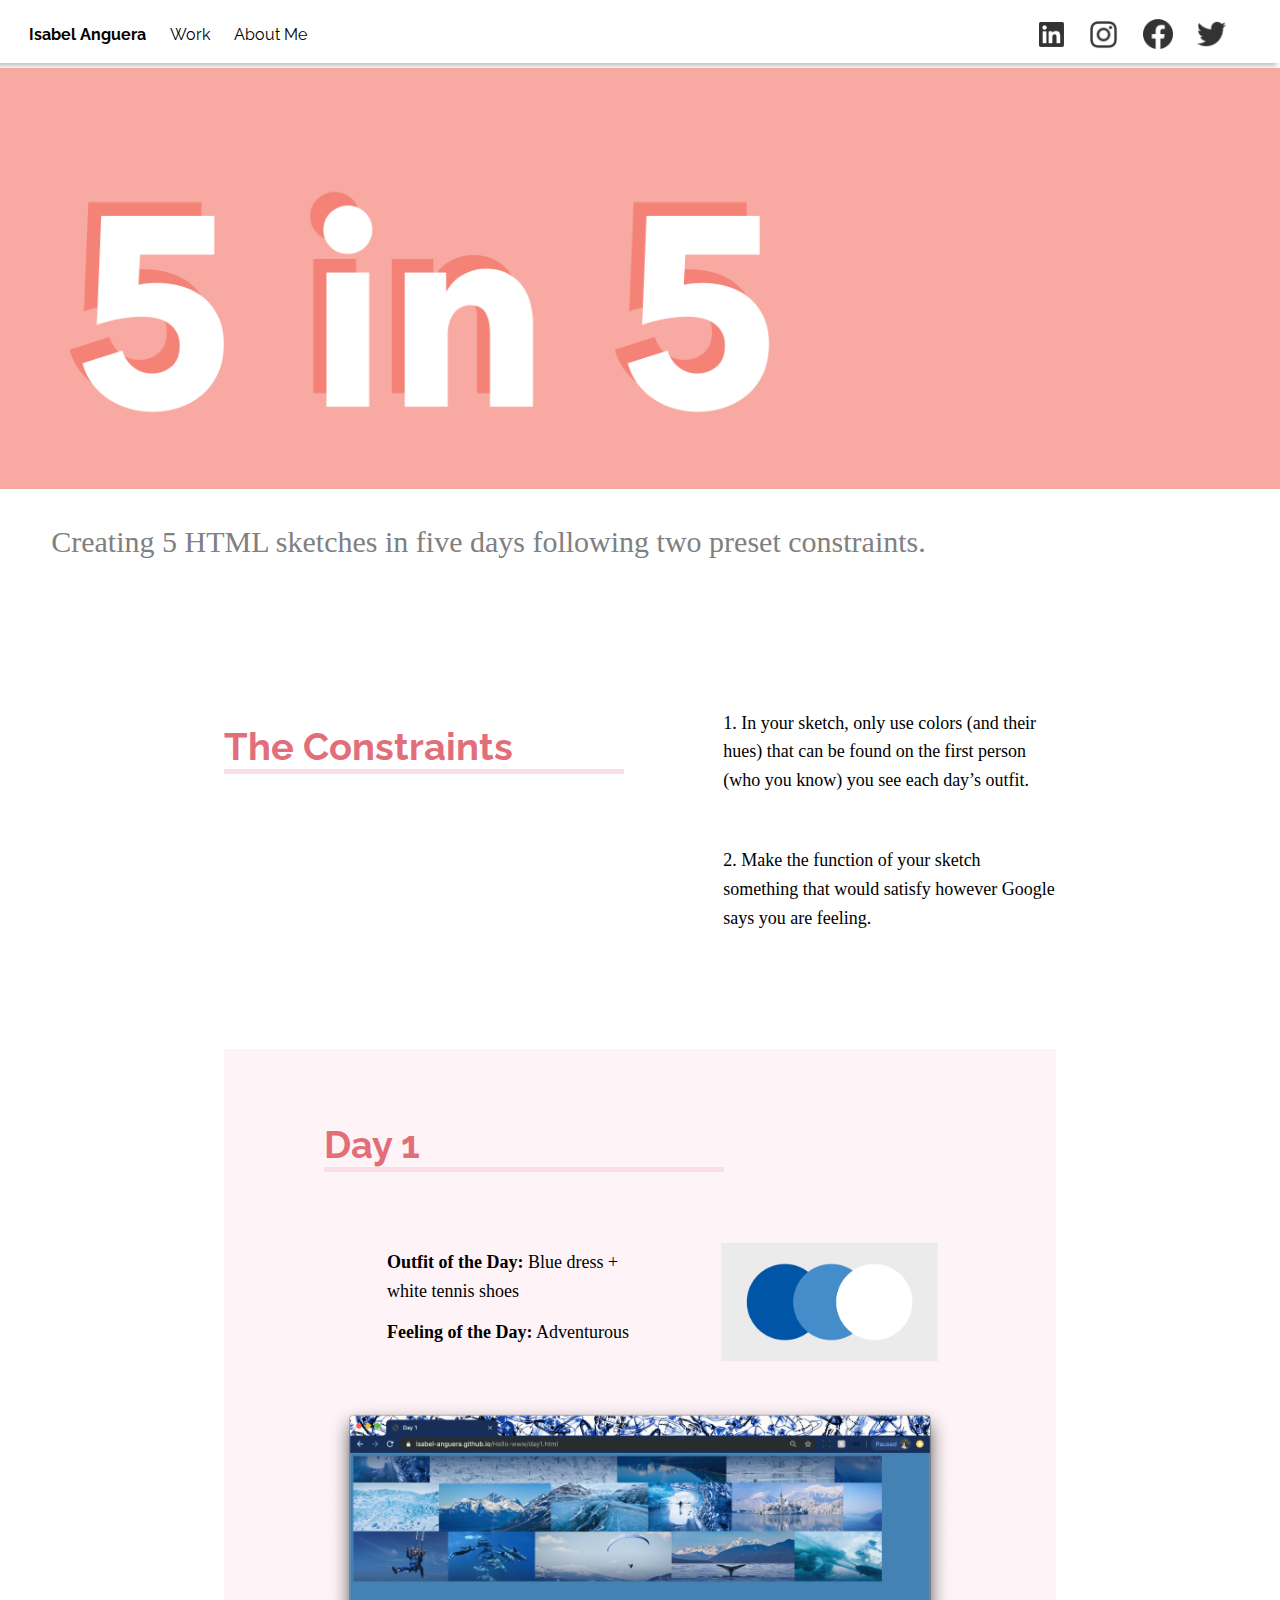
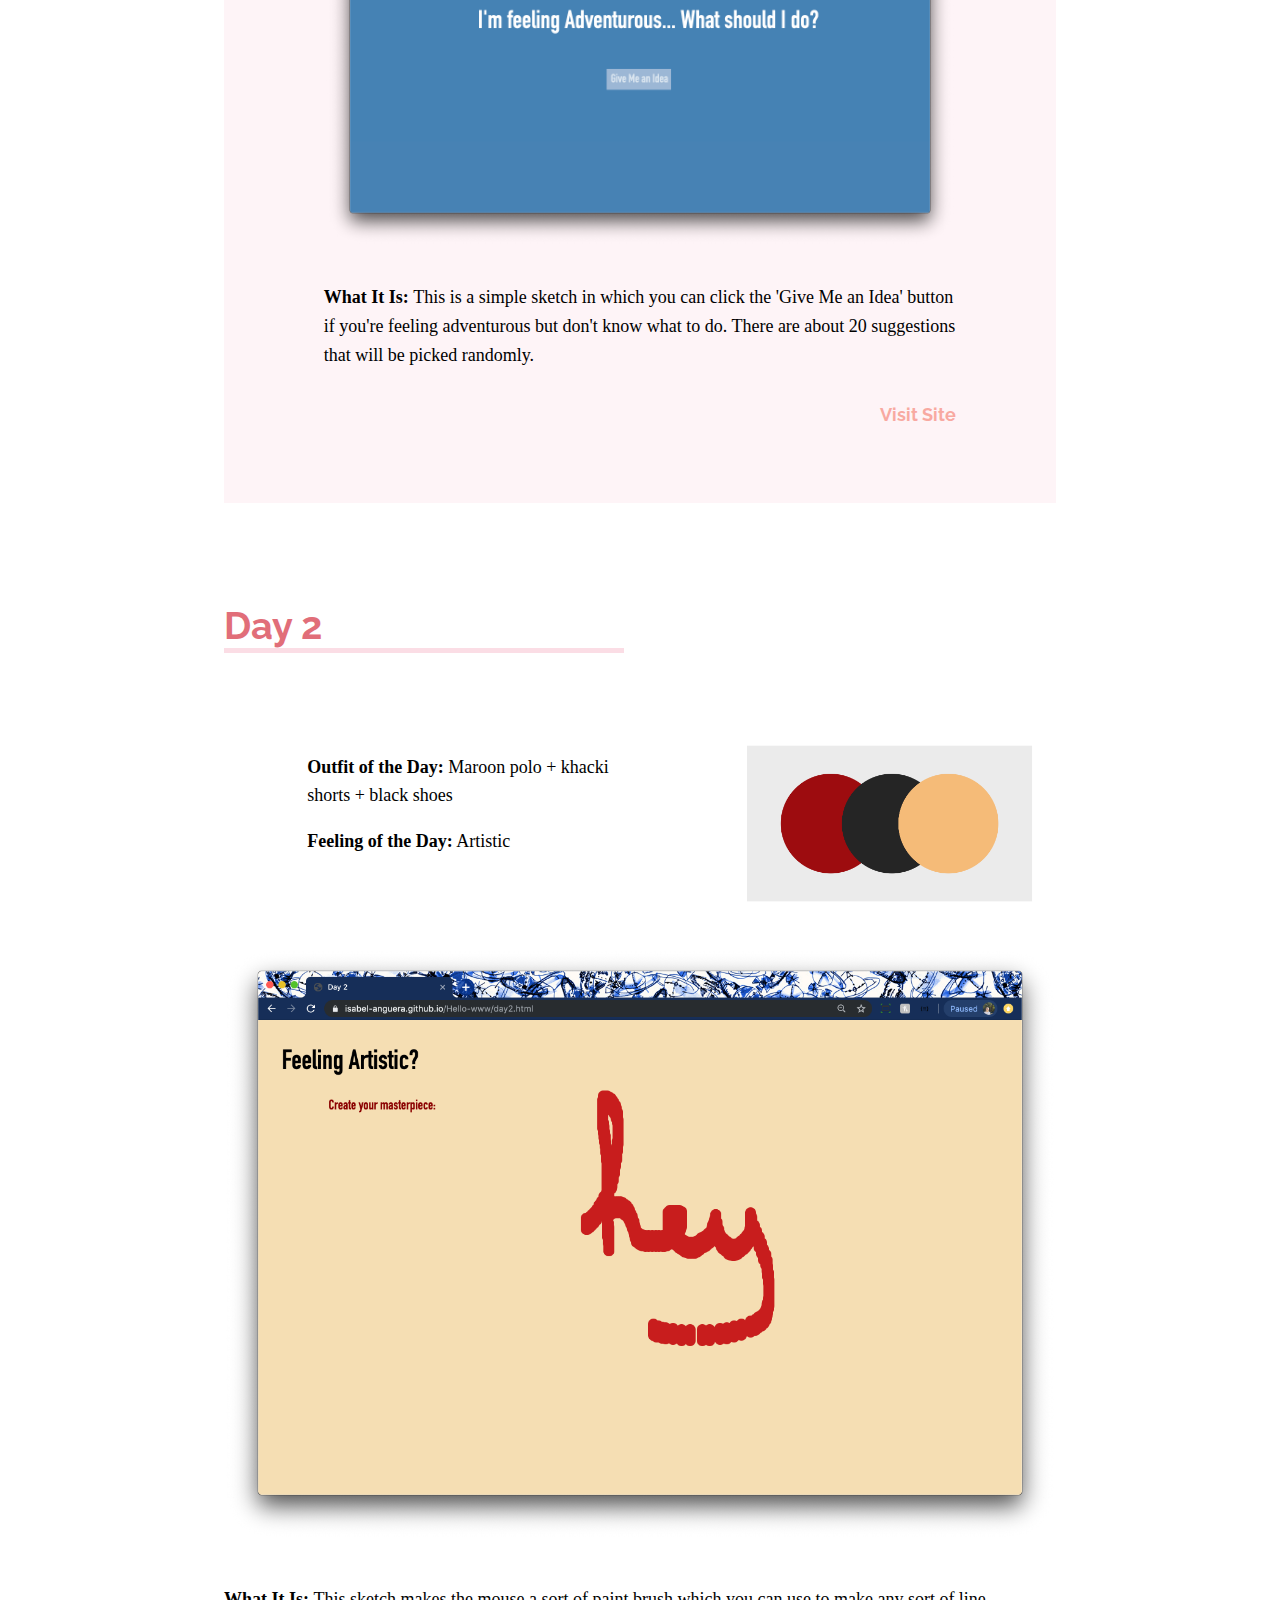
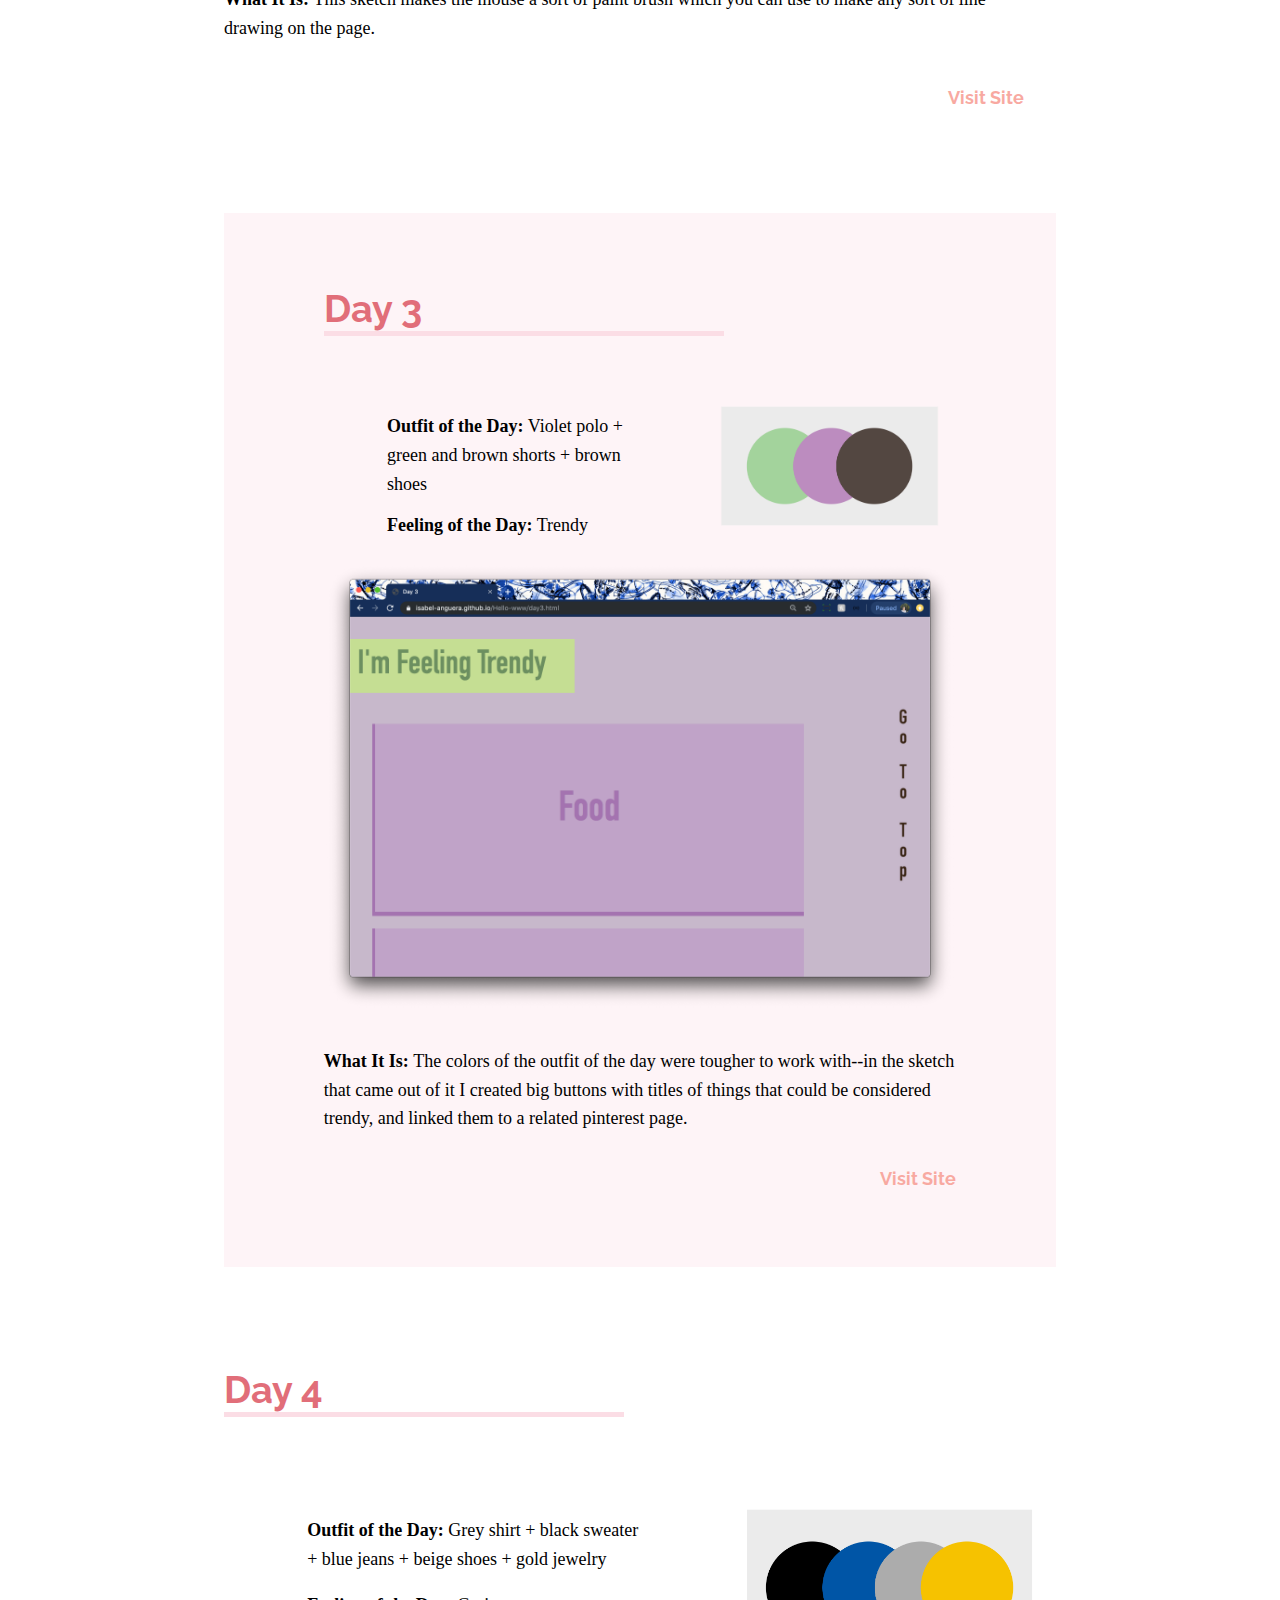
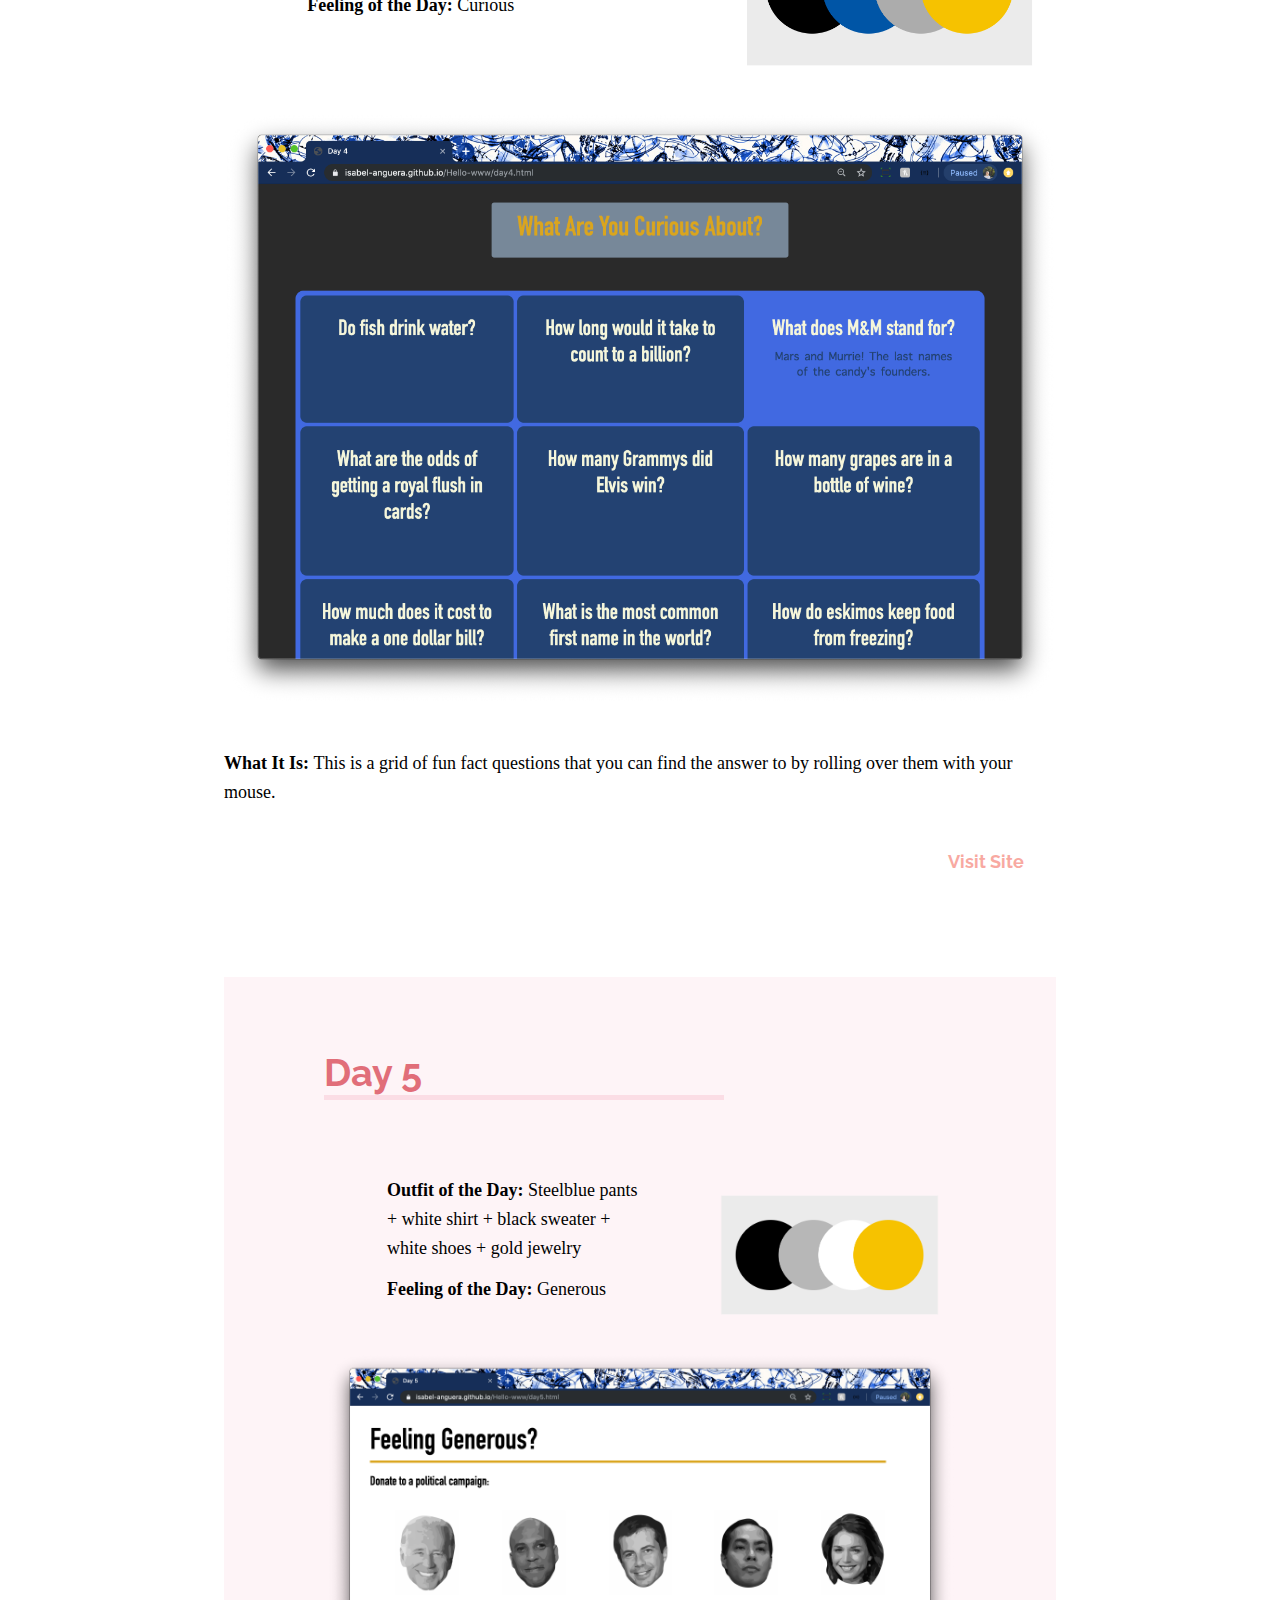
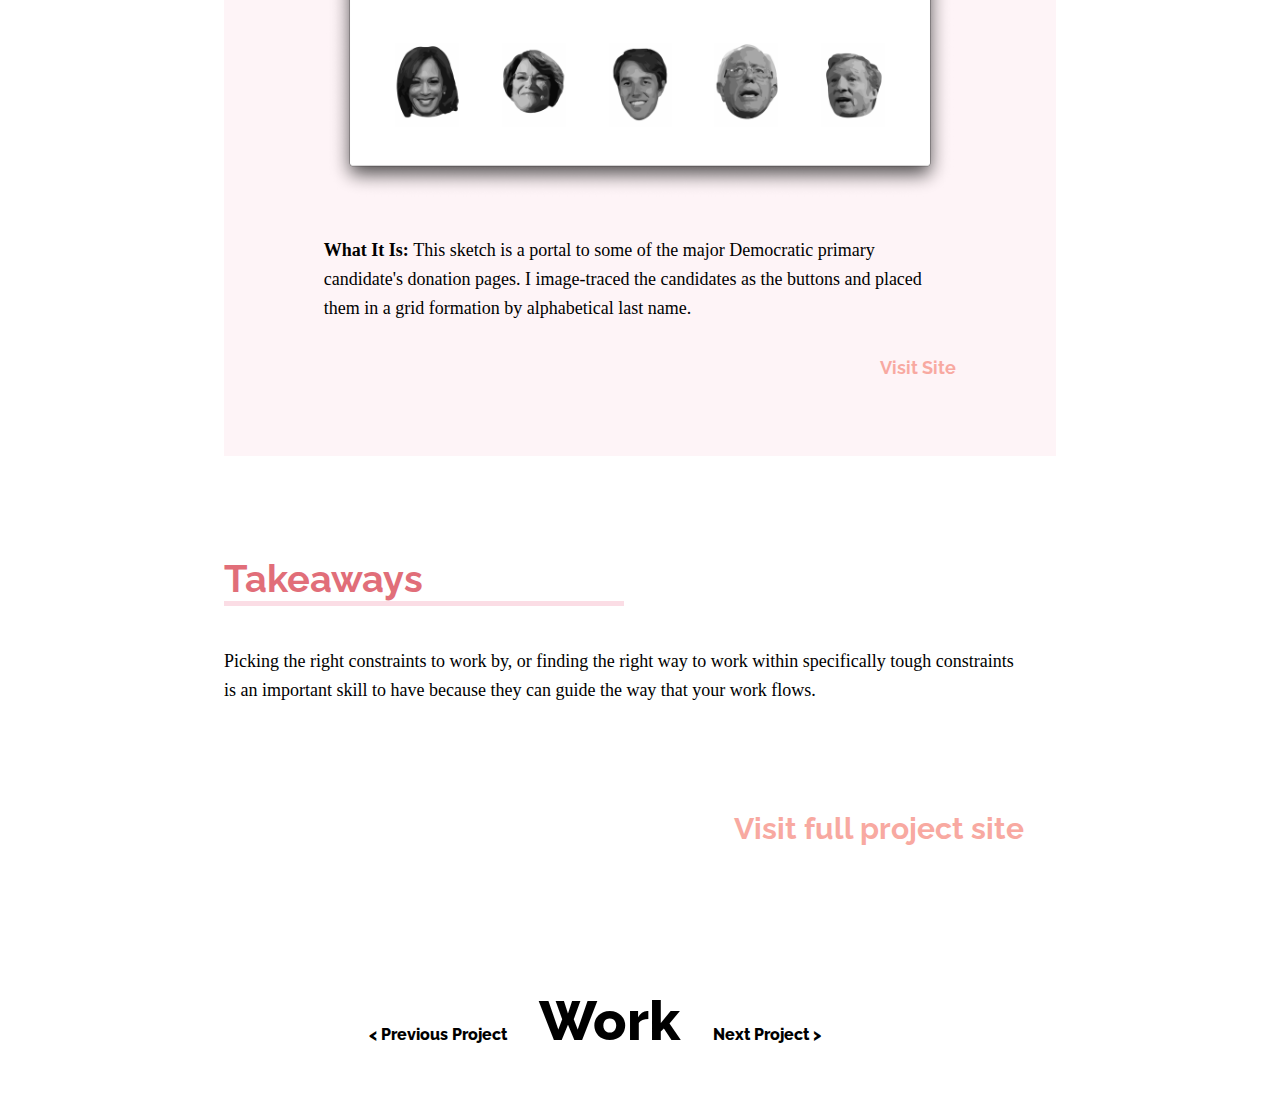
<file: 5in5.html>
<!DOCTYPE html>
<html>
<head>
	<title>5 in 5</title>

		<link href="https://fonts.googleapis.com/css?family=Raleway:400,600,800&display=swap" rel="stylesheet">
	<link rel="stylesheet" href="5in5-stylesheet.css">
</head>
<body>

	<div class = "nav-bar">
			<ul>
				<li><a href = "index.html"><b>Isabel Anguera</b></a></li>
				<li><a href = "index.html"> Work </a></li>
				<li style = "margin-right: 57%"><a href = "About.html"> About Me </a></li>
				<li id = "icons"><a href = "https://www.linkedin.com/in/isabel-anguera/"><img id = "icon-img"src = "Imgs/linkedin-icon.png" style = "width:2%; margin-bottom:-7px"></a></li>
				<li id = "icons"><a href = "https://www.instagram.com/isabel.anguera/"><img id = "icon-img"src = "Imgs/instagram-icon.png" style = "width:2.5%; margin-bottom:-10px"></a></li>
				<li id = "icons"><a href = "https://www.facebook.com/isabel.anguera.5"><img id = "icon-img"src = "Imgs/facebook-icon.png" style = "width:2.4%; margin-bottom:-9px"></a></li>
				<li id = "icons"><a href = "https://twitter.com/itsisabel22"><img id = "icon-img"src = "Imgs/twitter-icon.png" style = "width:2.4%; margin-bottom:-9px"></a></li>				
			</ul>
		</div>

	<img src = "Imgs/5in5-header.png" style = "width:100%">

		<h3> Creating 5 HTML sketches in five days following two preset constraints. </h3>

<div id = "wrap">

	<div id = "section">
		<div id = "row">
			<div id = "column">
				<h2 style = "margin-left:-25%"> The Constraints </h2>
			</div>
			<div id = "column">
				<p>1. In your sketch, only use colors (and their hues) that can be found on the first person (who you know) you see each day’s outfit.</p>
				<br>
				<p>2. Make the function of your sketch something that would satisfy however Google says you are feeling.</p>
			</div>
		</div>
	</div>


		<!-- <hr> -->

	<!-- <div id = "section">
		<h2> Design Challenges </h2>
		<div id = "row">
			<div id = "column">
				<p>• The outfit constraint could make it quite difficult to make a decent looking sketch.</p>
				<p>• Keeping up with the one sketch a day time limit.</p>
			</div>

			<div id = "column">
				<p>• Balancing technical challenges with design ideas.</p>
			</div>
		</div>
	</div> -->

	

	

		<div id = "section">
			<h2> Day 1 </h2>
			<div id = "row">
				<div id = "column">
					<p><b>Outfit of the Day:</b> Blue dress + white tennis shoes</p>
					<p><b>Feeling of the Day:</b> Adventurous</p>
				</div>
				<div id = "column">
					<img src = "Imgs/color-scheme-1.png" style = "margin-top: -10%">
				</div>
			</div>
				<img src = "Imgs/day1.png">
				<p><b> What It Is: </b>This is a simple sketch in which you can click the 'Give Me an Idea' button if you're feeling adventurous but don't know what to do. There are about 20 suggestions that will be picked randomly.</p>
				<p style = "text-align: right"><b><a id = "url" href = "https://isabel-anguera.github.io/Hello-www/day1.html">Visit Site</a></b></p>
		</div>

		<!-- <hr> -->

		<div id = "section">
			<h2> Day 2 </h2>
			<div id = "row">
				<div id = "column">
					<p><b>Outfit of the Day:</b> Maroon polo + khacki shorts + black shoes</p>
					<p><b>Feeling of the Day:</b> Artistic</p>
				</div>
				<div id = "column">
					<img src = "Imgs/color-scheme-2.png" style = "margin-top: -10%">
				</div>
			</div>
				<img src = "Imgs/Day2.png">
				<p><b> What It Is: </b>This sketch makes the mouse a sort of paint brush which you can use to make any sort of line drawing on the page.</p>
				<p style = "text-align: right"><b><a id = "url" href = "https://isabel-anguera.github.io/Hello-www/day2.html">Visit Site</a></b></p>
		</div>
	

		<!-- <hr> -->

		<div id = "section">
			<h2> Day 3 </h2>
			<div id = "row">
				<div id = "column">
				<p><b>Outfit of the Day:</b> Violet polo + green and brown shorts + brown shoes</p>
				<p><b>Feeling of the Day:</b> Trendy</p>
			</div>
			<div id = "column">
				<img src = "Imgs/color-scheme-3.png" style = "margin-top: -10%">
			</div>
		</div>
				<img src = "Imgs/Day3.png">
				<p><b> What It Is: </b> The colors of the outfit of the day were tougher to work with--in the sketch that came out of it I created big buttons with titles of things that could be considered trendy, and linked them to a related pinterest page.</p>
				<p style = "text-align: right"><b><a id = "url" href = "https://isabel-anguera.github.io/Hello-www/day3.html">Visit Site</a></b></p>
		</div>

		<!-- <hr> -->

		<div id = "section">
			<h2> Day 4 </h2>
			<div id = "row">
				<div id = "column">
					<p><b>Outfit of the Day:</b> Grey shirt + black sweater + blue jeans + beige shoes + gold jewelry</p>
					<p><b>Feeling of the Day:</b> Curious</p>
				</div>
				<div id = "column">
					<img src = "Imgs/color-scheme-4.png" style = "margin-top:-10%">
				</div>
			</div>
				<img src = "Imgs/Day4.png">
				<p><b> What It Is: </b>This is a grid of fun fact questions that you can find the answer to by rolling over them with your mouse.</p>
				<p style = "text-align: right"><b><a id = "url" href = "https://isabel-anguera.github.io/Hello-www/day4.html">Visit Site</a></b></p>
		</div>
	

		<!-- <hr> -->

		<div id = "section">
			<h2> Day 5 </h2>
			<div id = "row">
				<div id = "column">
					<p><b>Outfit of the Day:</b> Steelblue pants + white shirt + black sweater + white shoes + gold jewelry</p>
					<p><b>Feeling of the Day:</b> Generous</p>
				</div>
				<div id = "column">
					<img src = "Imgs/color-scheme-5.png">
				</div>
			</div>
				<img src = "Imgs/Day5.png">
				<p><b> What It Is: </b>This sketch is a portal to some of the major Democratic primary candidate's donation pages. I image-traced the candidates as the buttons and placed them in a grid formation by alphabetical last name.</p>
				<p style = "text-align: right"><b><a id = "url" href = "https://isabel-anguera.github.io/Hello-www/day5.html">Visit Site</a></b></p>
		</div>

		<!-- <hr> -->


		<div id = "section">
			<h2> Takeaways </h2>
			<p> Picking the right constraints to work by, or finding the right way to work within specifically tough constraints is an important skill to have because they can guide the way that your work flows. </p>
		</div>

		<!-- <hr> -->


		<p style = "text-align: right"><b><a id = "url" href = "https://isabel-anguera.github.io/Hello-www/index.html" style = "font-size:30px"> Visit full project site </a></b></p>
<!-- </div> -->

		<div id = "More-work-section">
			<ul id = "more-work-ul"><li><a href = "MachineTranslationPart2.html">< Previous Project</a></li>
			<li><a id = "more-work" href = "index.html"> Work </a></li>
			<li><a href = "border-angel.html">Next Project ></a></li>
		</ul>
			
</div>
	









</body>
</html>
</file>
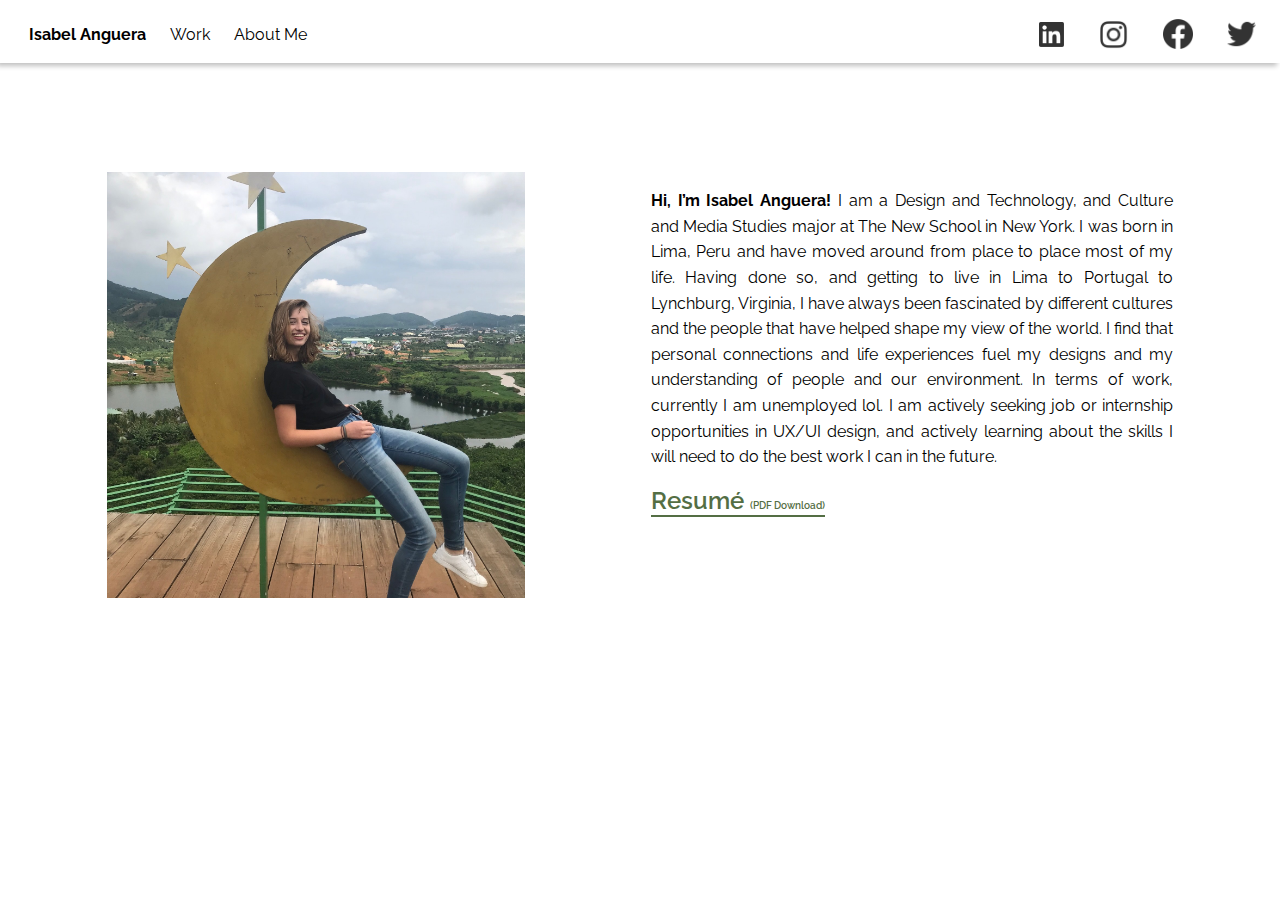
<file: About.html>
<!DOCTYPE html>
<html>
<head>
	<title>About Me</title>
	<link href="https://fonts.googleapis.com/css?family=Raleway:400,600,800&display=swap" rel="stylesheet">
	<link rel="stylesheet" href="About-stylesheet.css">
</head>
<body>

	<div class = "nav-bar">
			<ul>
				<li><a href = "index.html"><b>Isabel Anguera</b></a></li>
				<li><a href = "index.html"> Work </a></li>
				<li style = "margin-right: 57%"><a href = "About.html"> About Me </a></li>
				<li id = "icons"><a href = "https://www.linkedin.com/in/isabel-anguera/"><img id = "icon-img"src = "Imgs/linkedin-icon.png" style = "width:2%; margin-bottom:-7px"></a></li>
				<li id = "icons"><a href = "https://www.instagram.com/isabel.anguera/"><img id = "icon-img"src = "Imgs/instagram-icon.png" style = "width:2.5%; margin-bottom:-10px"></a></li>
				<li id = "icons"><a href = "https://www.facebook.com/isabel.anguera.5"><img id = "icon-img"src = "Imgs/facebook-icon.png" style = "width:2.4%; margin-bottom:-9px"></a></li>
				<li id = "icons"><a href = "https://twitter.com/itsisabel22"><img id = "icon-img"src = "Imgs/twitter-icon.png" style = "width:2.4%; margin-bottom:-9px"></a></li>				
			</ul>
		</div>

	<div class = "wrap">
		<div id = "row">
			<div id = "column">
				<img src = "Imgs/me.jpeg">
				
			</div>
			<div id = "column">
				<p><b>Hi, I’m Isabel Anguera!</b> I am a Design and Technology, and Culture and Media Studies major at The New School in New York. I was born in Lima, Peru and have moved around from place to place most of my life. Having done so, and getting to live in Lima to Portugal to Lynchburg, Virginia, I have always been fascinated by different cultures and the people that have helped shape my view of the world. I find that personal connections and life experiences fuel my designs and my understanding of people and our environment. In terms of work, currently I am unemployed lol. I am actively seeking job or internship opportunities in UX/UI design, and actively learning about the skills I will need to do the best work I can in the future. </p>

				<a id = "resume" href="Imgs/Anguera_Resume.pdf" download="Isabel_Anguera_Resumé">Resumé <span style = "font-size:10px">(PDF Download)</span></a>
			</div>
		</div>
	</div>


</body>
</html>
</file>
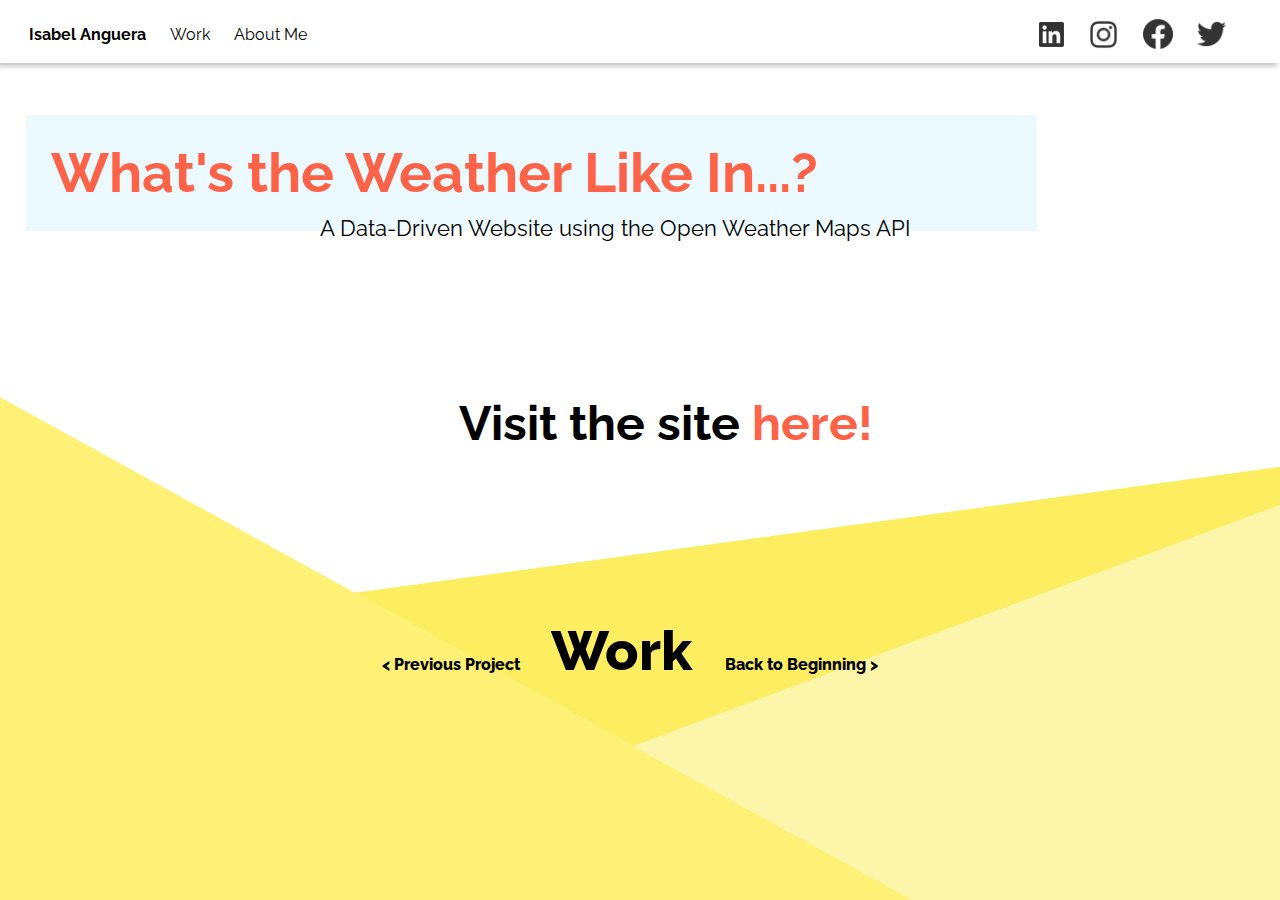
<file: API-Site.html>
<!DOCTYPE html>
<html>
<head>
	<title>What's the Weather Like In...</title>

	<link href="https://fonts.googleapis.com/css?family=Raleway:400,600,800&display=swap" rel="stylesheet">
	<link rel="stylesheet" href="API-stylesheet.css">
</head>
<body>

	<div class = "nav-bar">
			<ul>
				<li><a href = "index.html"><b>Isabel Anguera</b></a></li>
				<li><a href = "index.html"> Work </a></li>
				<li style = "margin-right: 57%"><a href = "About.html"> About Me </a></li>
				<li id = "icons"><a href = "https://www.linkedin.com/in/isabel-anguera/"><img id = "icon-img"src = "Imgs/linkedin-icon.png" style = "width:2%; margin-bottom:-7px"></a></li>
				<li id = "icons"><a href = "https://www.instagram.com/isabel.anguera/"><img id = "icon-img"src = "Imgs/instagram-icon.png" style = "width:2.5%; margin-bottom:-10px"></a></li>
				<li id = "icons"><a href = "https://www.facebook.com/isabel.anguera.5"><img id = "icon-img"src = "Imgs/facebook-icon.png" style = "width:2.4%; margin-bottom:-9px"></a></li>
				<li id = "icons"><a href = "https://twitter.com/itsisabel22"><img id = "icon-img"src = "Imgs/twitter-icon.png" style = "width:2.4%; margin-bottom:-9px"></a></li>				
			</ul>
		</div>

	<h1> What's the Weather Like In...? </h1>
	<p>A Data-Driven Website using the Open Weather Maps API</p>

	<h3>Visit the site <a id = "site-url" href = "https://isabel-anguera.github.io/What-s-the-weather-like/"> here! </a></h3>

	<div id = "More-work-section">
			<ul id = "more-work-ul"><li><a href = "border-angel.html">< Previous Project</a></li>
			<li><a id = "more-work" href = "index.html"> Work </a></li>
			<li><a href = "ISFS.html">Back to Beginning ></a></li>
		</ul>

</body>
</html>
</file>
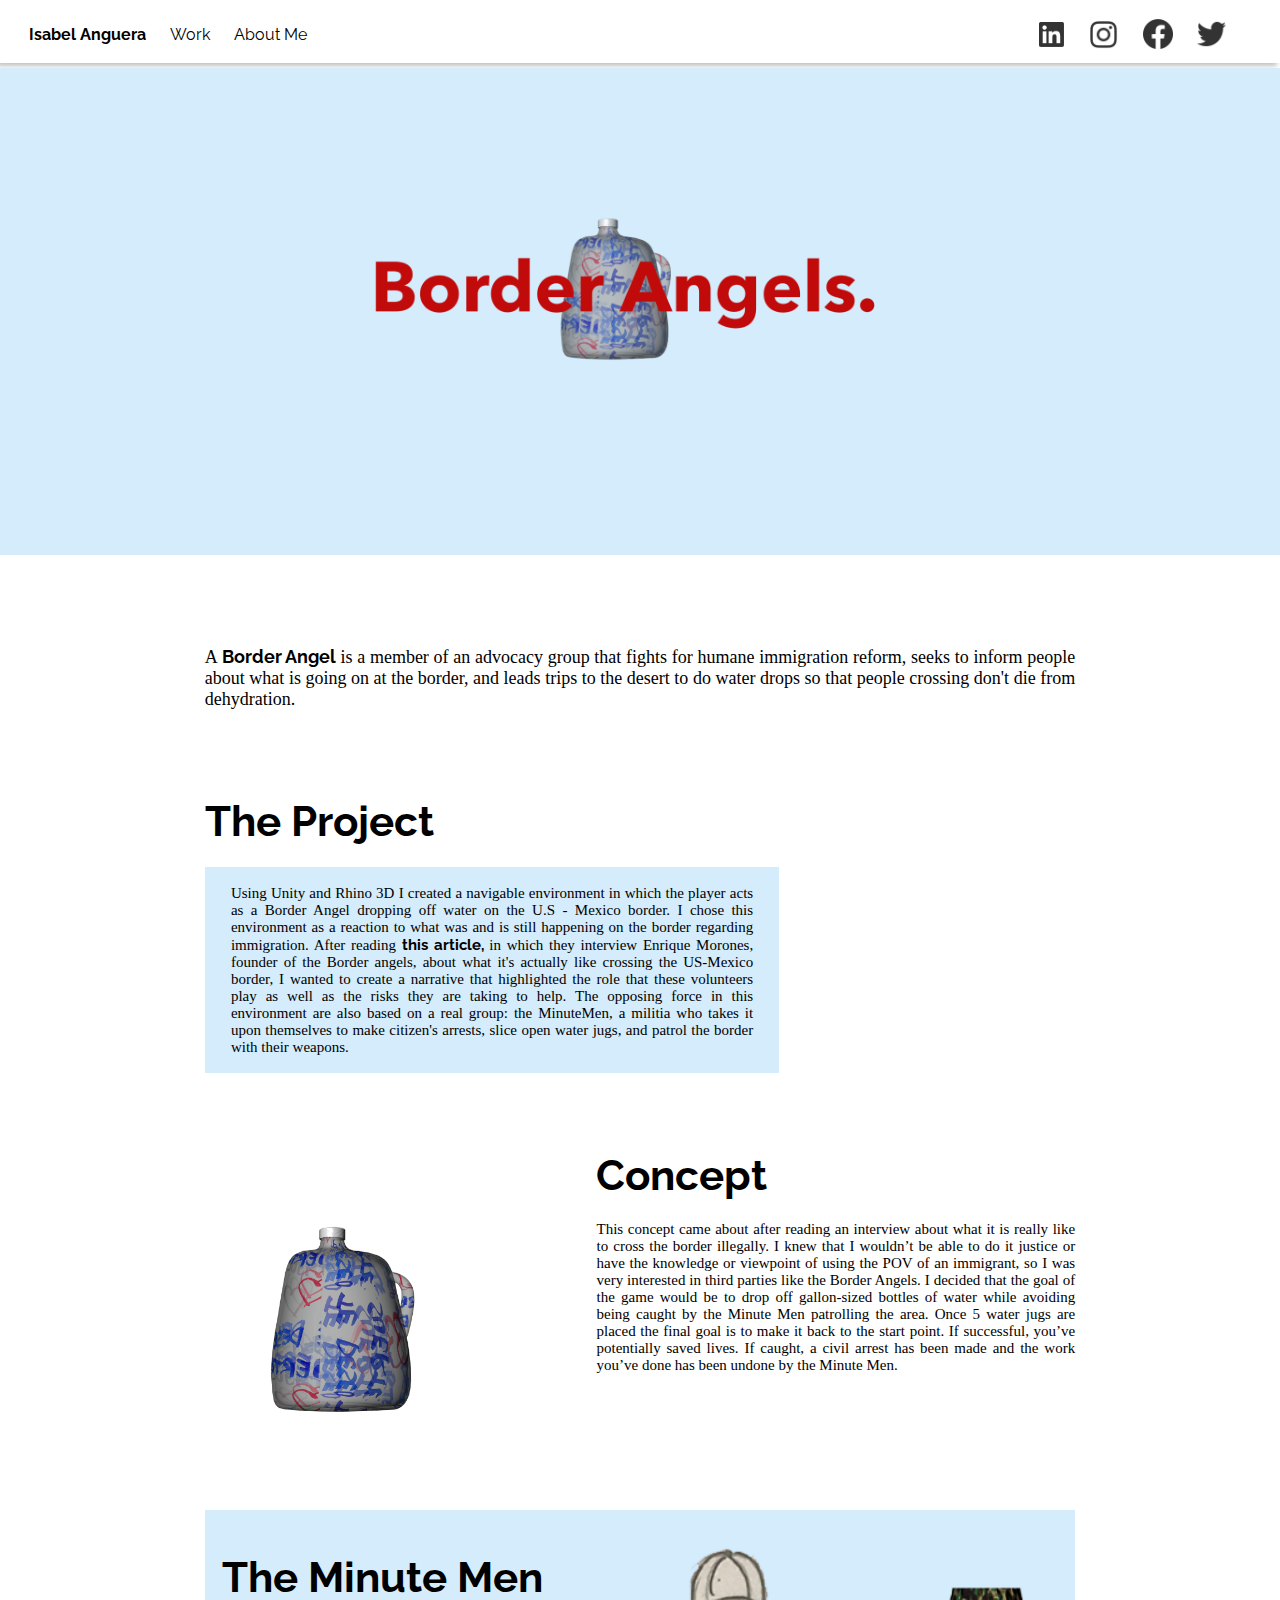
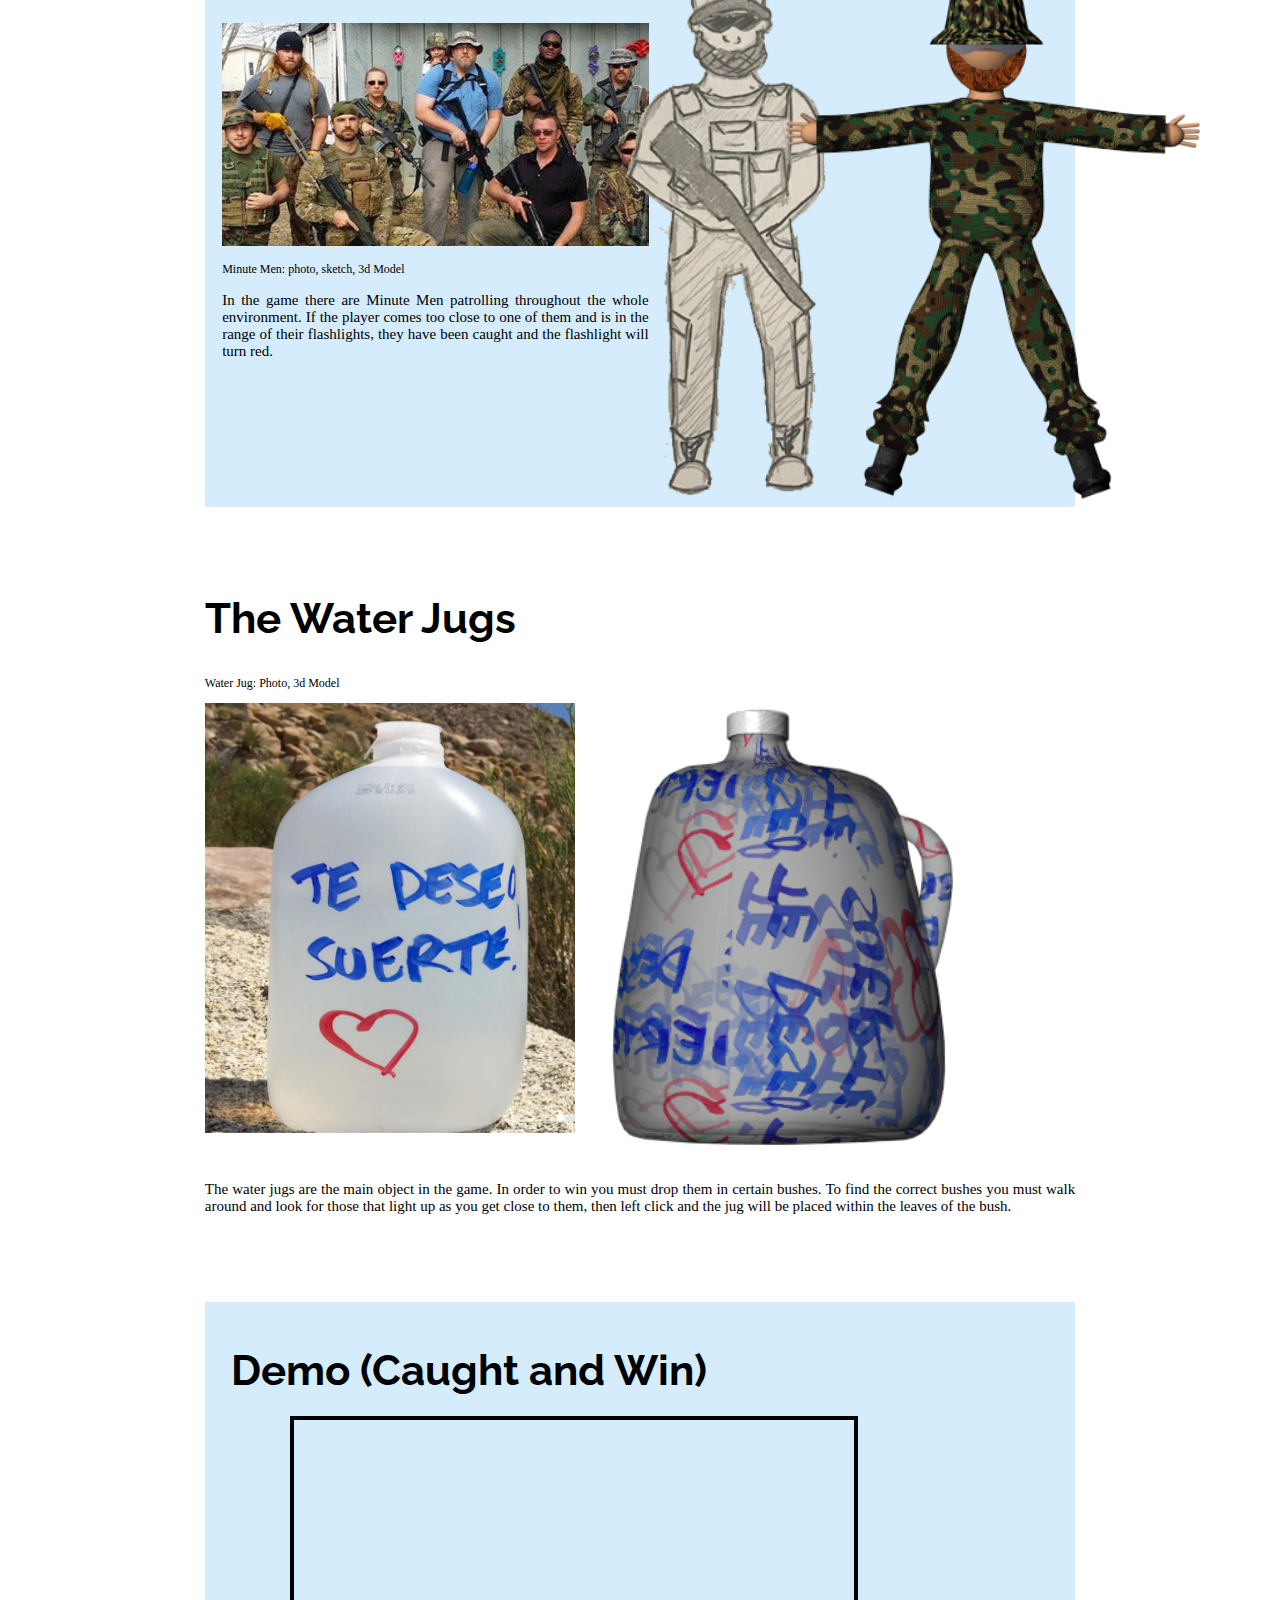
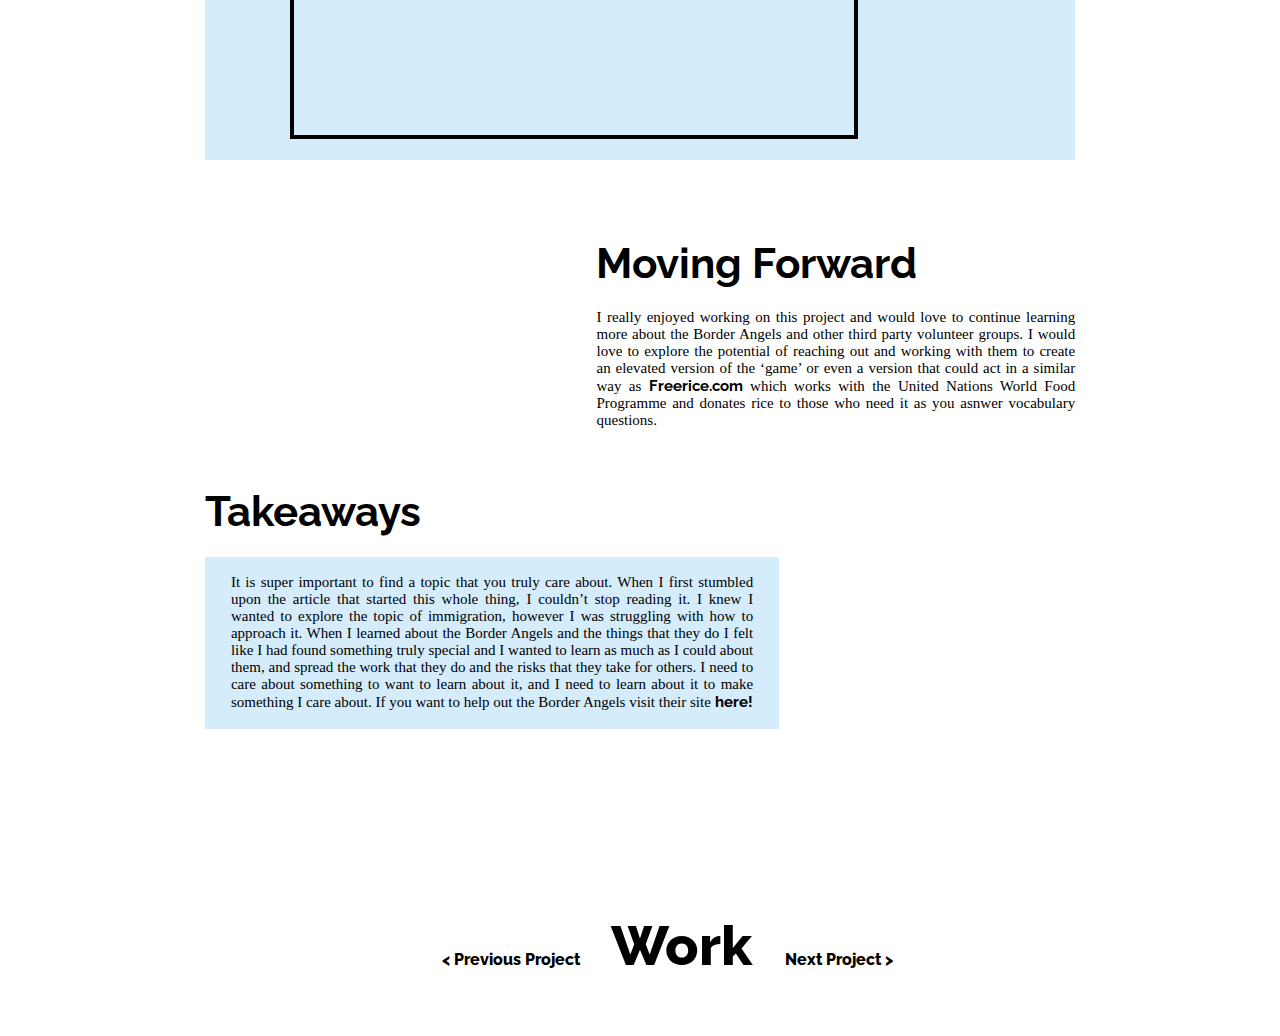
<file: border-angel.html>
<!DOCTYPE html>
<html>
<head>
	<title>Border Angel</title>
	<link href="https://fonts.googleapis.com/css?family=Raleway:400,600,800&display=swap" rel="stylesheet">
	<link rel="stylesheet" href="border-angel-stylesheet.css">
</head>
<body>

	<div class = "nav-bar">
			<ul>
				<li><a href = "index.html"><b>Isabel Anguera</b></a></li>
				<li><a href = "index.html"> Work </a></li>
				<li style = "margin-right: 57%"><a href = "About.html"> About Me </a></li>
				<li id = "icons"><a href = "https://www.linkedin.com/in/isabel-anguera/"><img id = "icon-img"src = "Imgs/linkedin-icon.png" style = "width:2%; margin-bottom:-7px"></a></li>
				<li id = "icons"><a href = "https://www.instagram.com/isabel.anguera/"><img id = "icon-img"src = "Imgs/instagram-icon.png" style = "width:2.5%; margin-bottom:-10px"></a></li>
				<li id = "icons"><a href = "https://www.facebook.com/isabel.anguera.5"><img id = "icon-img"src = "Imgs/facebook-icon.png" style = "width:2.4%; margin-bottom:-9px"></a></li>
				<li id = "icons"><a href = "https://twitter.com/itsisabel22"><img id = "icon-img"src = "Imgs/twitter-icon.png" style = "width:2.4%; margin-bottom:-9px"></a></li>				
			</ul>
		</div>

	<img src = "Imgs/border-angel-header.png">

	<div class = "wrap">

		<div id = "section">
			<p style = "font-size: 18px; padding: 5% 0 5% 0"> A <b><a href = "https://www.borderangels.org/">Border Angel</a></b> is a member of an advocacy group that fights for humane immigration reform, seeks to inform people about what is going on at the border, and leads trips to the desert to do water drops so that people crossing don't die from dehydration.</p>
		</div>

		<div id = "section">
			<h2> The Project </h2>
			<p id = "left-p">Using Unity and Rhino 3D I created a navigable environment in which the player acts as a Border Angel dropping off water on the U.S - Mexico border. I chose this environment as a reaction to what was and is still happening on the border regarding immigration. After reading <b><a href = "https://thinkprogress.org/what-its-really-like-to-cross-the-u-s-mexico-border-a375d80f3cc/">this article,</a></b> in which they interview Enrique Morones, founder of the Border angels, about what it's actually like crossing the US-Mexico border, I wanted to create a narrative that highlighted the role that these volunteers play as well as the risks they are taking to help. The opposing force in this environment are also based on a real group: the MinuteMen, a militia  who takes it upon themselves to make citizen's arrests, slice open water jugs, and patrol the border with their weapons. </p>
		</div>

		<div id = "section">
			<div id = "row">
				<div id = "column" style = "flex: 40%">
					<img style = "width:40%; padding:27% 0 0 15%" src = "Imgs/jug-model.png">
				</div>
				<div id = "column">
					<h2> Concept </h2>
					<p>This concept came about after reading an interview about what it is really like to cross the border illegally. I knew that I wouldn’t be able to do it justice or have the knowledge or viewpoint of using the POV of an immigrant, so I was very interested in third parties like the Border Angels. I decided that the goal of the game would be to drop off gallon-sized bottles of water while avoiding being caught by the Minute Men patrolling the area. Once 5 water jugs are placed the final goal is to make it back to the start point. If successful, you’ve potentially saved lives. If caught, a civil arrest has been made and the work you’ve done has been undone by the Minute Men. </p>
				</div>
			</div>
		</div>

		<div id = "section" style = "margin-top: 10%; background-color:#D4ECFC; padding: 1% 0 0 2%">
			<h2> The Minute Men </h2>
			<div id = "row">
				<div id = "column">
					<img src = "Imgs/minute-men-photo.png">
					<p id = "pic-desc"> Minute Men: photo, sketch, 3d Model </p>
					<p>In the game there are Minute Men patrolling throughout the whole environment. If the player comes too close to one of them and is in the range of their flashlights, they have been caught and the flashlight will turn red. </p>
				</div>

				<div id = "column" style = "flex: 25%">
					<img id = "sketch" src = "Imgs/minuteman-sketch.png">
				</div>

				<div id = "column" style = "flex: 25%">
					<img id = "model-man" src = "Imgs/minuteman.png">
				</div>
			</div>
		</div>

		<div id = "section" style = "margin-top: 10%">
			<h2> The Water Jugs </h2>
			<div id = "row">
				<div id = "column">
					<p id = "pic-desc">Water Jug: Photo, 3d Model</p>
					<img src = "Imgs/jug-photo.png" style = "width:85%">
				</div>

				<div id = "column">
					<img id = "model-jug" src = "Imgs/jug-model.png">
				</div>
			</div>

			<p>The water jugs are the main object in the game. In order to win you must drop them in certain bushes. To find the correct bushes you must walk around and look for those that light up as you get close to them, then left click and the jug will be placed within the leaves of the bush. </p>

		</div>

		<div id = "section" style = "margin-top: 10%; background-color:#D4ECFC; padding: 1% 0 2% 3%">
			<h2> Demo (Caught and Win)</h2>
			<iframe width="560" height="315" src="https://www.youtube.com/embed/videoseries?list=PL1Iku4Keo2IQ7bBLQwYPFwtbvujbbVrIC" frameborder="0" allow="accelerometer; autoplay; encrypted-media; gyroscope; picture-in-picture" allowfullscreen></iframe>
		</div>

		<div id = "section">
			<div id = "row">
				<div id = "column" style = "flex:40%"></div>
				<div id = "column">
					<h2> Moving Forward </h2>
					<p> I really enjoyed working on this project and would love to continue learning more about the Border Angels and other third party volunteer groups. I would love to explore the potential of reaching out and working with them to create an elevated version of the ‘game’ or even a version that could act in a similar way as <b><a href = "freerice.com">Freerice.com</a></b> which works with the United Nations World Food Programme and donates rice to those who need it as you asnwer vocabulary questions.  </p>
				</div>
			</div>
		</div>

		<div id = "section">
			<h2> Takeaways </h2>
			<p id = "left-p">It is super important to find a topic that you truly care about. When I first stumbled upon the article that started this whole thing, I couldn’t stop reading it. I knew I wanted to explore the topic of immigration, however I was struggling with how to approach it. When I learned about the Border Angels and the things that they do I felt like I had found something truly special and I wanted to learn as much as I could about them, and spread the work that they do and the risks that they take for others. I need to care about something to want to learn about it, and I need to learn about it to make something I care about. If you want to help out the Border Angels visit their site <b><a href = "https://www.borderangels.org"> here!</a></b></p>
		</div>

		<div id = "More-work-section">
			<ul id = "more-work-ul"><li><a href = "5in5.html">< Previous Project</a></li>
			<li><a id = "more-work" href = "index.html"> Work </a></li>
			<li><a href = "API-Site.html">Next Project ></a></li>
		</ul>
		</div>
	</div>



</body>
</html>
</file>
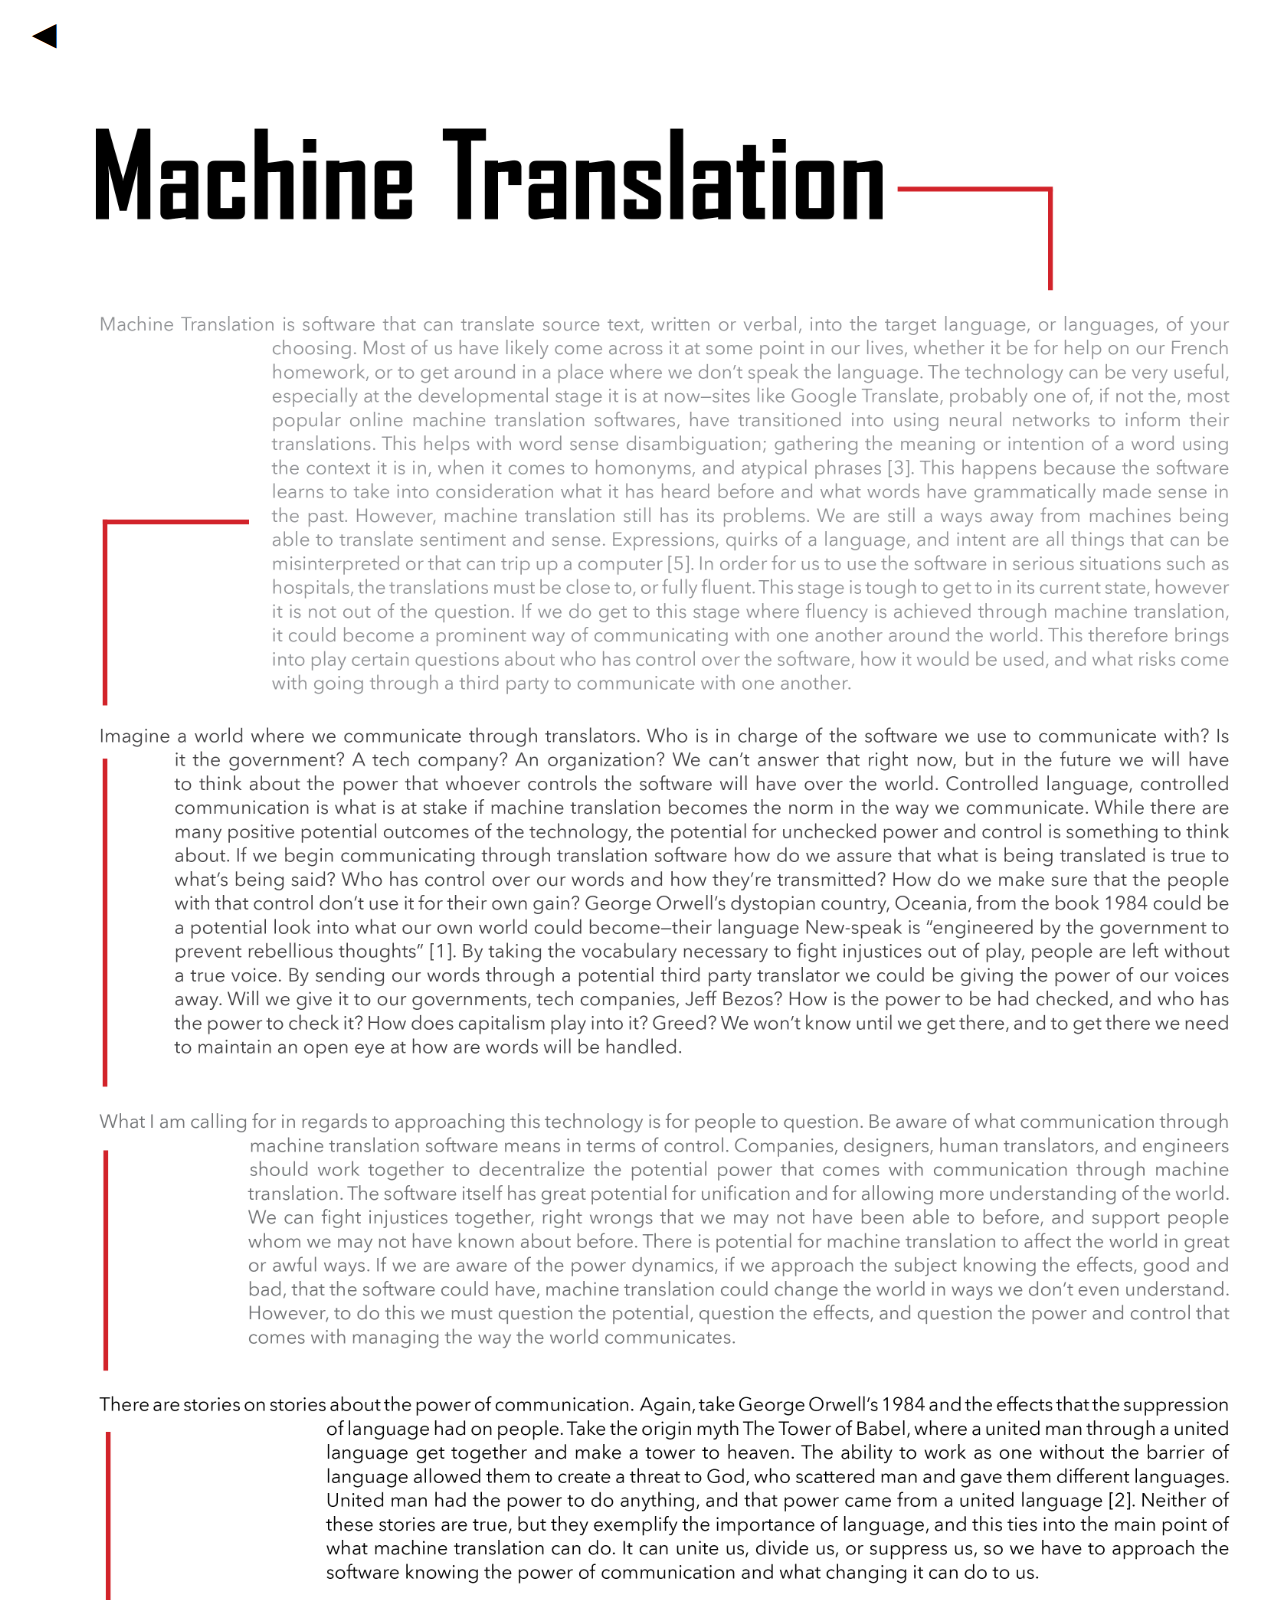
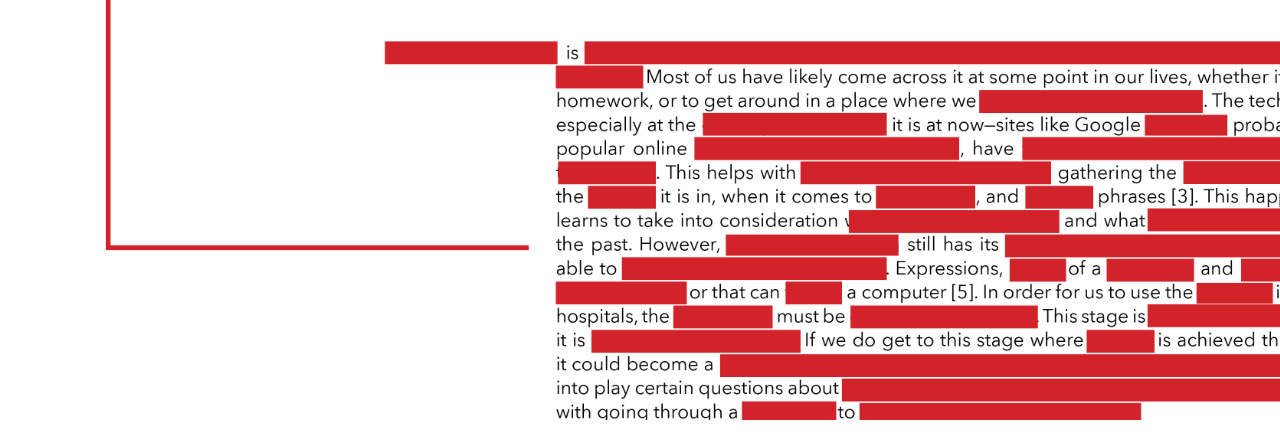
<file: MT-Manifesto.html>
<!DOCTYPE html>
<html>
<head>
	<title>Machine Translation Manifesto</title>
</head>
<body>

	<p><a href = "MachineTranslationPart2.html" style = "font-family:'Avenir Next'; color:black; text-decoration:none; font-size:30px; font-weight:800; margin-left: 2%"> ◀︎</p>



	<img src = "Imgs/manifesto.png" style = "width:100%">



</body>
</html>
</file>
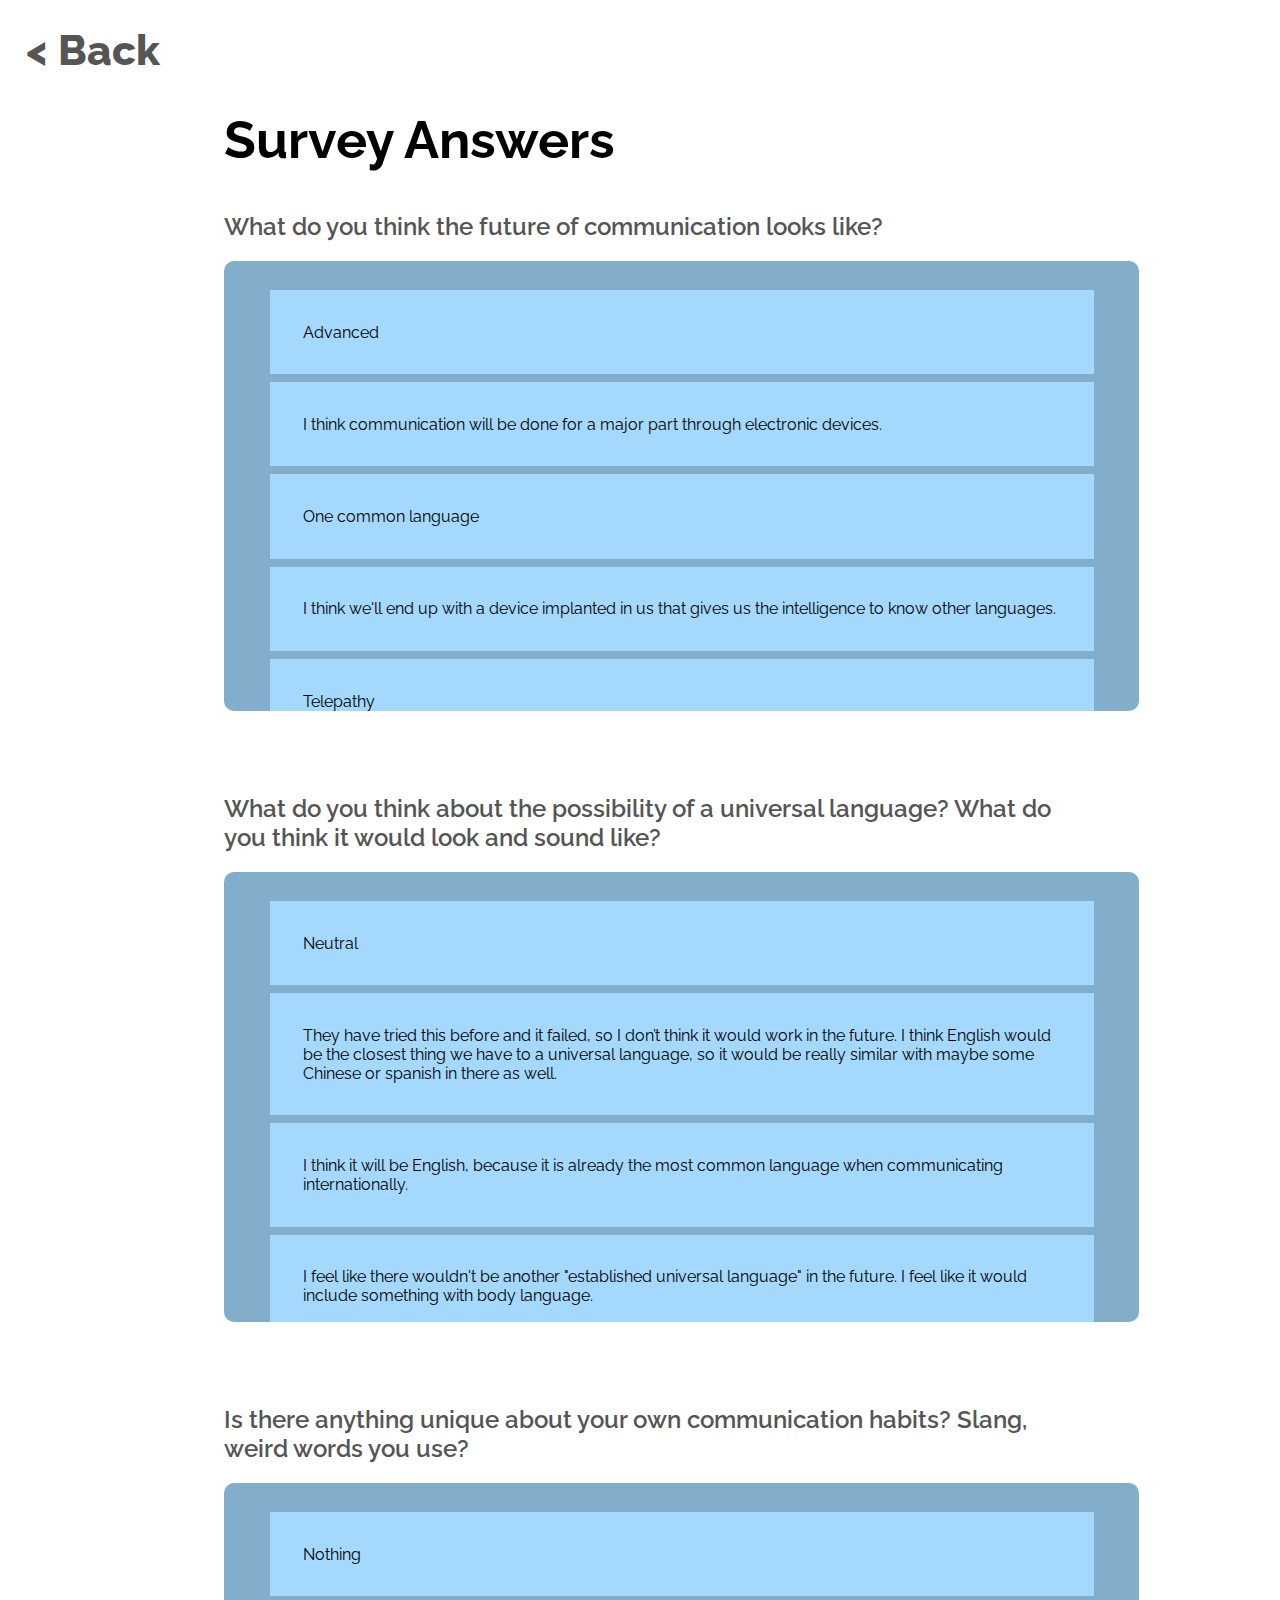
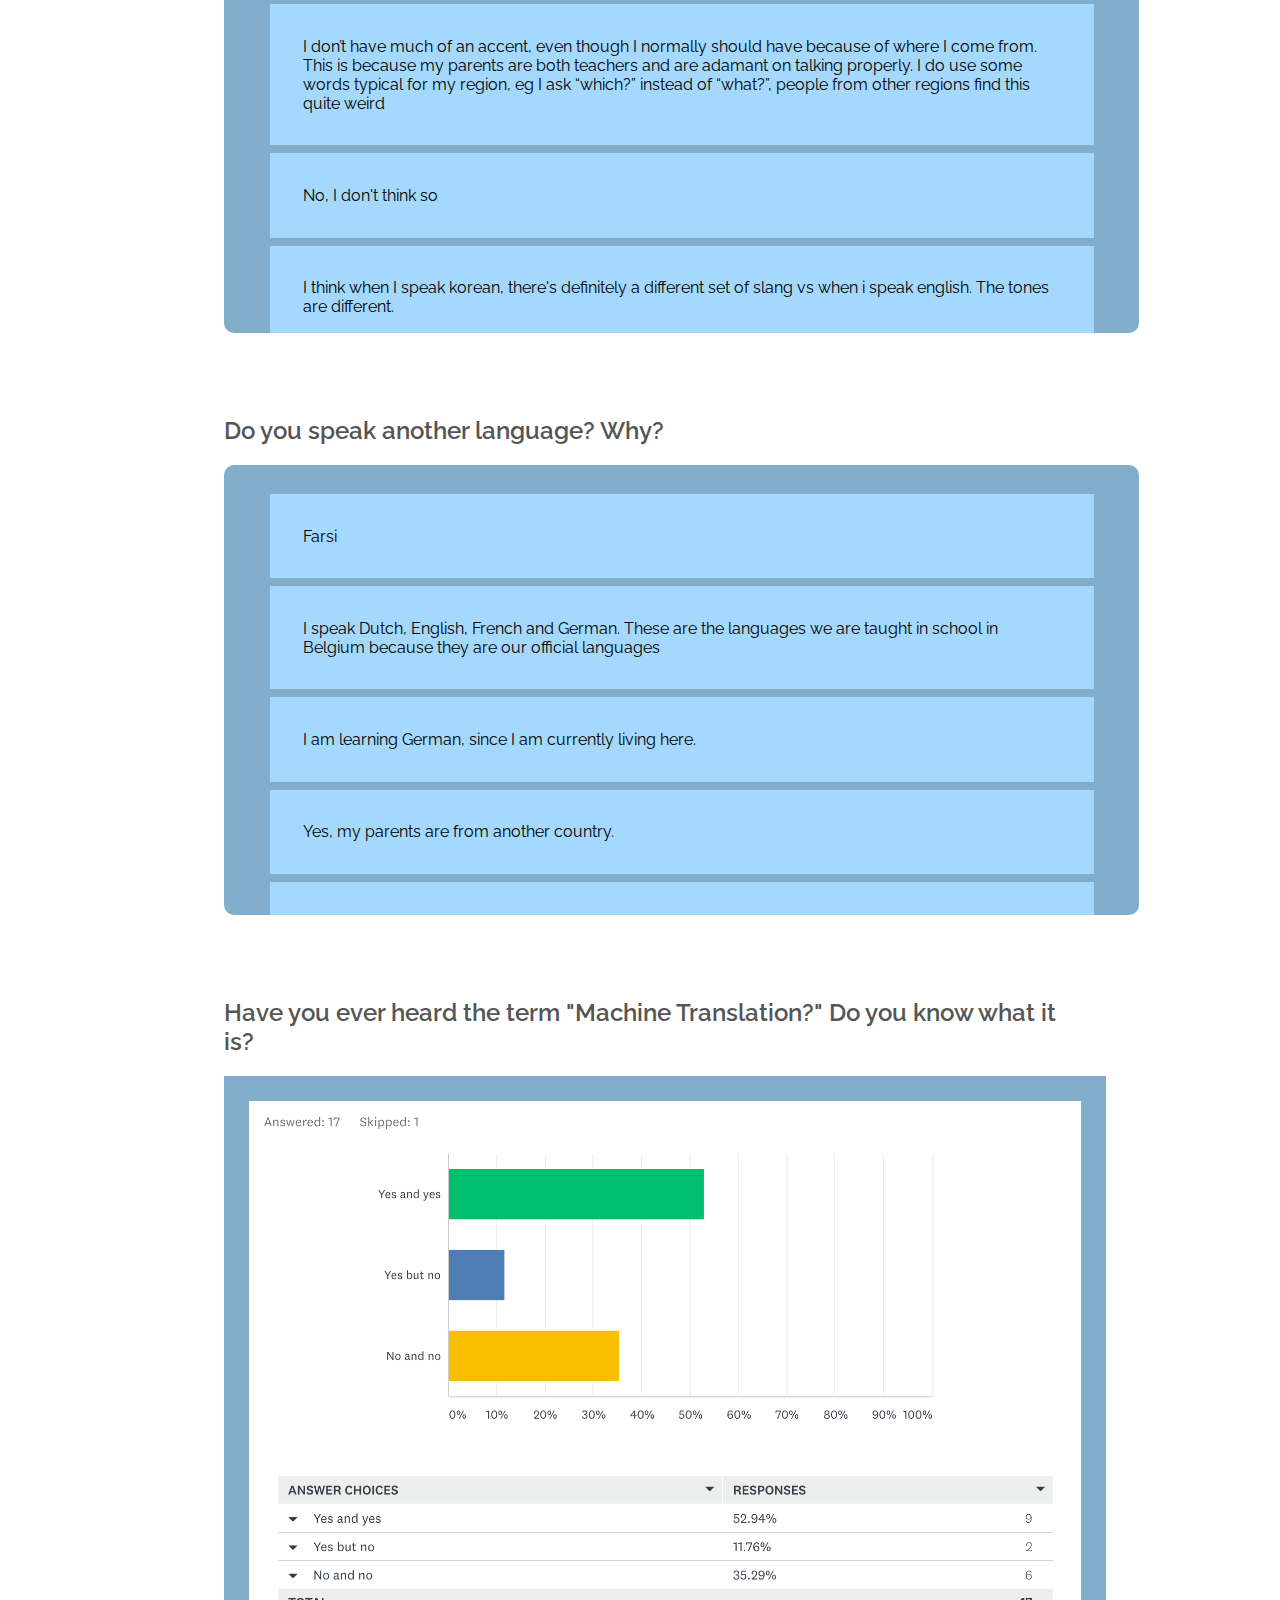
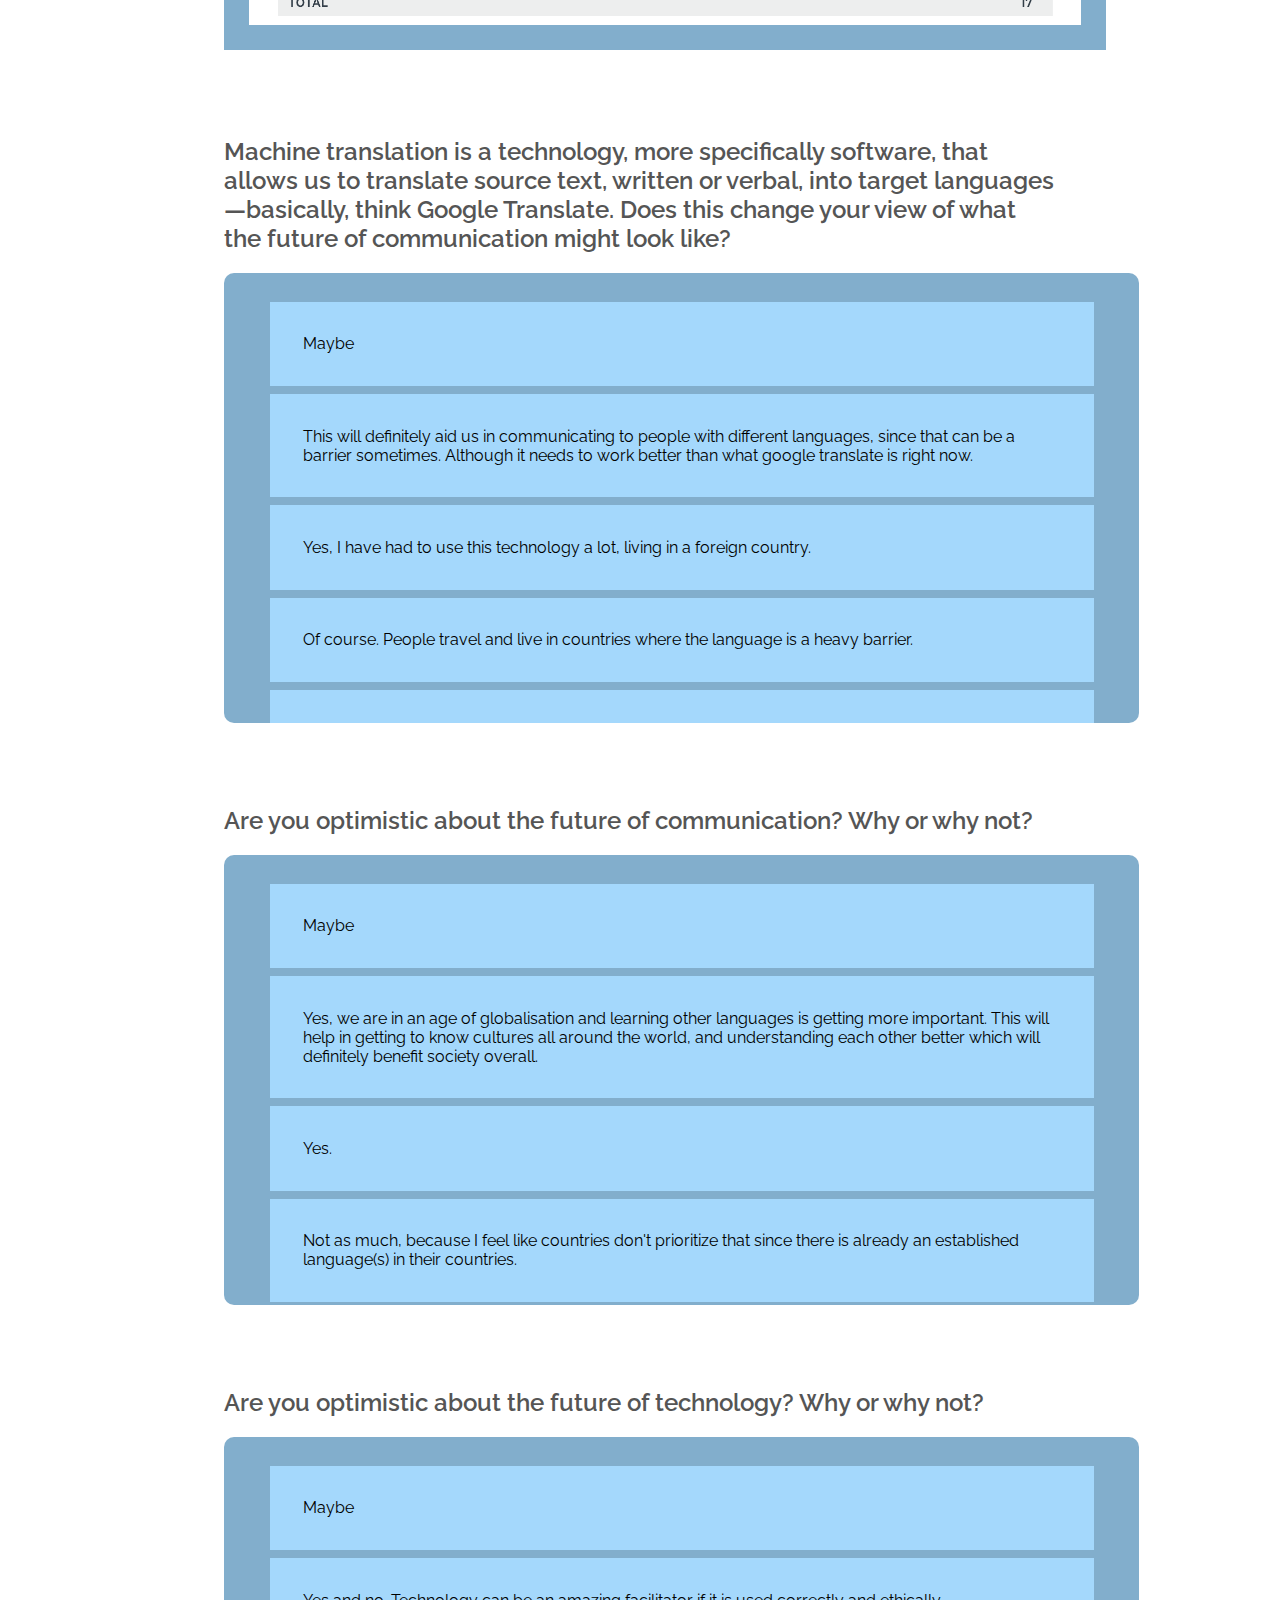
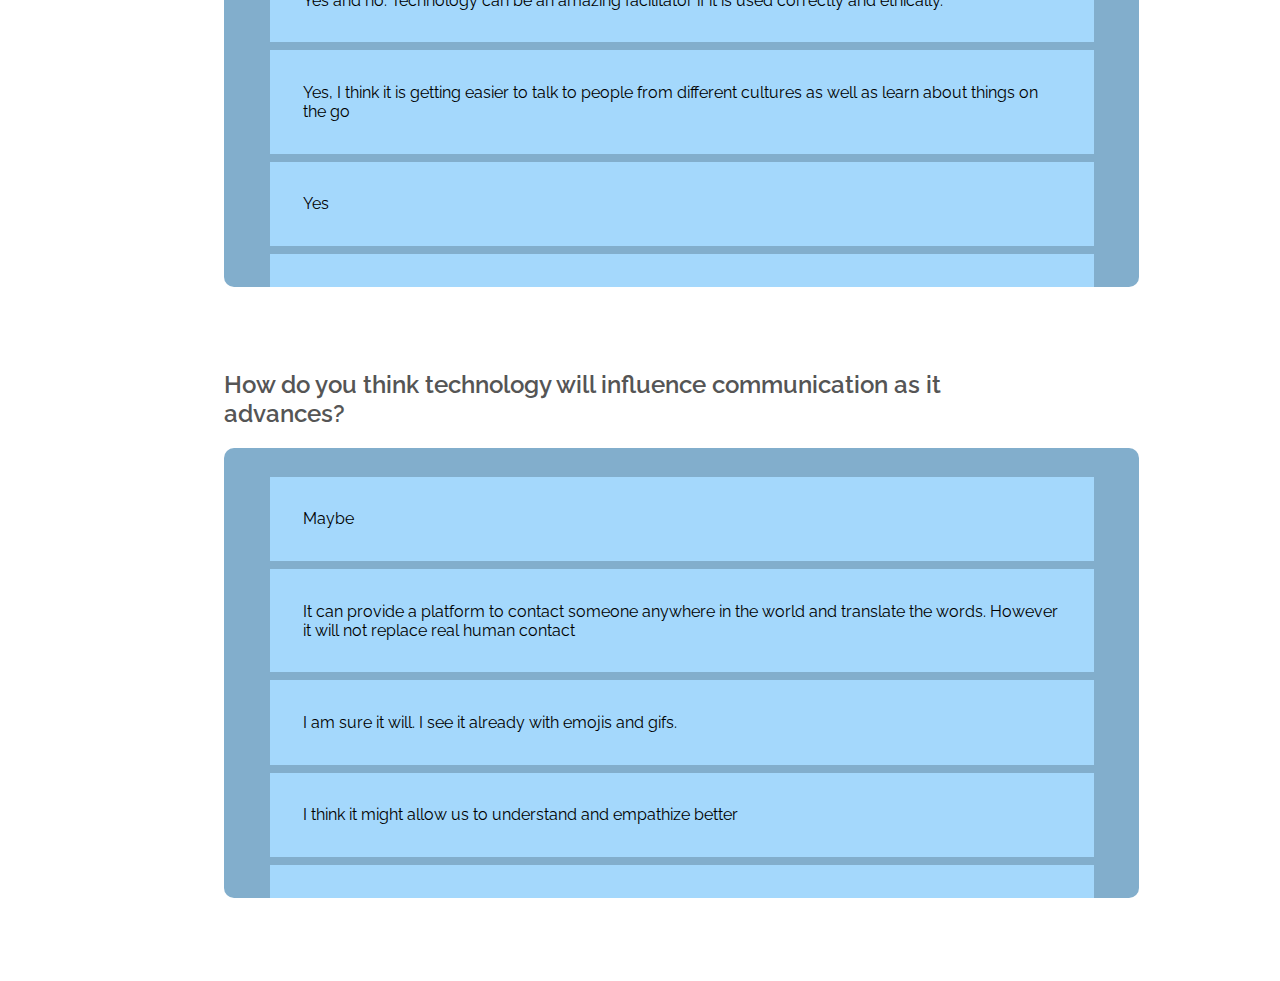
<file: MT-Survey-Answers.html>
<!DOCTYPE html>
<html>
<head>
	<title>MT Survey Answers</title>
	<link href="https://fonts.googleapis.com/css?family=Raleway:400,600,800&display=swap" rel="stylesheet">
	<link rel="stylesheet" href="Survey-stylesheet.css">
</head>
<body>

	<p id = "Back-Arrow"><a href = "MachineTranslationPart2.html">< Back</a></p>

	<div class = "wrap">

		<h1> Survey Answers</h1>

		<div id = "question">
			<h2>What do you think the future of communication looks like?</h2>
			<div id = "answer-box">
				<div id = "answer">
					<p>Advanced</p>
				</div>

				<div id = "answer">
					<p>I think communication will be done for a major part through electronic devices.</p>
				</div>
				
				<div id = "answer">
					<p>One common language</p>
				</div>
				
				<div id = "answer">
					<p>I think we'll end up with a device implanted in us that gives us the intelligence to know other languages.</p>
				</div>
				
				<div id = "answer">
					<p>Telepathy</p>
				</div>
				
				<div id = "answer">
					<p>Robotics</p>
				</div>
				
				<div id = "answer">
					<p>More tech</p>
				</div>
				
				<div id = "answer">
					<p>Increased use of technology, reduced face to face interaction</p>
				</div>
				
				<div id = "answer">
					<p>I think it’s moving towards less interactions in person and more online or via phone</p>
				</div>
				
				<div id = "answer">
					<p>I foresee less languages and the world moving towards one global language as the world becomes more connected. I also think symbols will be used more, such as emojis. Smaller dialects will slowly fade.</p>
				</div>
				
				<div id = "answer">
					<p>Extremely antisocial</p>
				</div>
				
				<div id = "answer">
					<p>I believe that there will be different levels of communication, one level will be basic and universal, another will be similar to what we have now but even more filtered which will perpetuate group think..marketing and labeling, using our personal private information will play a large factor. My hope is that there will be a push for more fact based, critical thoughtfulness to what exists now and a platform that promotes that.</p>
				</div>
				
				<div id = "answer">
					<p>Decentralized like crypto</p>
				</div>
				
				<div id = "answer">
					<p>Lots more techonogucal in conjuction with less corporal contact</p>
				</div>

				<div id = "answer">
					<p>The internet</p>
				</div>

				<div id = "answer">
					<p>All with the use of new technology</p>
				</div>

				<div id = "answer">
					<p>Good</p>
				</div>

				<div id = "answer">
					<p>Not that much different from today's.</p>
				</div>
			</div>
		</div>

		<div id = "question">
			<h2>What do you think about the possibility of a universal language? What do you think it would look and sound like?</h2>
			<div id = "answer-box">
				<div id = "answer">
					<p>Neutral</p>
				</div>

				<div id = "answer">
					<p>They have tried this before and it failed, so I don’t think it would work in the future. I think English would be the closest thing we have to a universal language, so it would be really similar with maybe some Chinese or spanish in there as well.</p>
				</div>
				
				<div id = "answer">
					<p>I think it will be English, because it is already the most common language when communicating internationally.</p>
				</div>
				
				<div id = "answer">
					<p>I feel like there wouldn't be another "established universal language" in the future. I feel like it would include something with body language.</p>
				</div>
				
				<div id = "answer">
					<p>English would probably be it</p>
				</div>
				
				<div id = "answer">
					<p>I think it’ll ruin cultures</p>
				</div>
				
				<div id = "answer">
					<p>Potentially a mix of English Spanish and manderin, would be useful but doubt it’s achievable</p>
				</div>
				
				<div id = "answer">
					<p>Its been tried: Esperanto was a neat idea, but it failed reasonably spectacularly. As is, due to the internet, english is becoming the lingua franca pretty much worldwide.</p>
				</div>
				
				<div id = "answer">
					<p>I can’t really see that happening, although it’s an interesting thought. Most countries value their language as part of their culture.</p>
				</div>
				
				<div id = "answer">
					<p>I think the universal language will be one that already exists such as English or Chinese. I think every country or area of the world will have its own accent and slang but a completely new language won’t become a universal language.</p>
				</div>
				
				<div id = "answer">
					<p>I would not like the idea of a universal language. People would lose their identity. If there were a universal language I think it would be telepathic</p>
				</div>
				
				<div id = "answer">
					<p>I think it will be emoji-like, it will be basic and could be great for signage, transportation, basic things. My fear is that it will be a version of the state run language from the novel 1984.</p>
				</div>
				
				<div id = "answer">
					<p>Hard for me to see based on historical facts. Operating systems are adapting to every region/language</p>
				</div>
				
				<div id = "answer">
					<p>I dont necessarily agree with it but i think the english language has become sort of the universal language</p>
				</div>

				<div id = "answer">
					<p>Im not sure</p>
				</div>

				<div id = "answer">
					<p>it would be like a device that can detect any language and translate it to you to be able to communicate with someone with a different language fluidly</p>
				</div>

				<div id = "answer">
					<p>Fantastic</p>
				</div>

				<div id = "answer">
					<p>Would be awesome, but will probably not be used for at least another century; too much national pride and tribal behavior still around. Will probably look a lot like one of the much-used languages right now (English is a strong contender). Conlangs have failed so far, mostly due to very limited people knowing them and nobody growing up with them.</p>
				</div>
			</div>
		</div>

		<div id = "question">
			<h2>Is there anything unique about your own communication habits? Slang, weird words you use?</h2>
			<div id = "answer-box">
				<div id = "answer">
					<p>Nothing</p>
				</div>

				<div id = "answer">
					<p>I don’t have much of an accent, even though I normally should have because of where I come from. This is because my parents are both teachers and are adamant on talking properly. I do use some words typical for my region, eg I ask “which?” instead of “what?”, people from other regions find this quite weird</p>
				</div>
				
				<div id = "answer">
					<p>No, I don't think so</p>
				</div>
				
				<div id = "answer">
					<p>I think when I speak korean, there's definitely a different set of slang vs when i speak english. The tones are different.</p>
				</div>
				
				<div id = "answer">
					<p>Yea being from many places my slang is always changing...also If Im close to someone and they use a particular dialect I usually copy it</p>
				</div>
				
				<div id = "answer">
					<p>yes i use lots of slang particularly when i text</p>
				</div>
				
				<div id = "answer">
					<p>Not really</p>
				</div>
				
				<div id = "answer">
					<p>I have a tendency to pick up slang from books I read. A Clockwork Orange took a couple months to work its way out of my speaking patterns.</p>
				</div>
				
				<div id = "answer">
					<p>I tend to use weird Irish phrases or words since I grew up in Ireland. For example, they put everything in the negative. If someone asks me how I’m doing, I would answer “no, no I’m fine.” Meaning I’m fine haha!</p>
				</div>
				
				<div id = "answer">
					<p>Not anything super unique, but I use a lot of sarcasm.</p>
				</div>
				
				<div id = "answer">
					<p>I try to Taylor my communications to the right crowd and base it off of different situations. I use some slang in order to customize my delivery.</p>
				</div>
				
				<div id = "answer">
					<p>I am very demonstrative when I speak. My face is a language unto it’s own.</p>
				</div>
				
				<div id = "answer">
					<p>Short and more and more non verbal</p>
				</div>
				
				<div id = "answer">
					<p>Growing up in NYC, there are definitely a good amount of slang incorporated into my everday dialogue</p>
				</div>

				<div id = "answer">
					<p>I use lots of slang</p>
				</div>

				<div id = "answer">
					<p>yeah I tend to use slang or even made up sayings that make sense to mye</p>
				</div>

				<div id = "answer">
					<p>No</p>
				</div>

				<div id = "answer">
					<p>I almost exclusively communicate in English, despite being Dutch and living in the Netherlands. Helps to have international coworkers and friends.</p>
				</div>
			</div>
		</div>
		<div id = "question">
			<h2>Do you speak another language? Why?</h2>
			<div id = "answer-box">
				<div id = "answer">
					<p>Farsi</p>
				</div>

				<div id = "answer">
					<p>I speak Dutch, English, French and German. These are the languages we are taught in school in Belgium because they are our official languages</p>
				</div>
				
				<div id = "answer">
					<p>I am learning German, since I am currently living here.</p>
				</div>
				
				<div id = "answer">
					<p>Yes, my parents are from another country.</p>
				</div>
				
				<div id = "answer">
					<p>French & because I took it in high school</p>
				</div>
				
				<div id = "answer">
					<p>yes i speak persian because my parents were born there and speak the language</p>
				</div>
				
				<div id = "answer">
					<p>No</p>
				</div>
				
				<div id = "answer">
					<p>A bit of German(family), and some Spanish(work)</p>
				</div>
				
				<div id = "answer">
					<p>Irish and French. I was required to take Irish classes from the age of 5 till college. Even though the language isn’t spoken in Ireland, it’s important to the Irish to keep the culture alive. We were also required to learn another language while in high school (most likely because Irish I completely useless). We had a choice of French or German. I always thought it was odd Spanish wasn’t an option!</p>
				</div>
				
				<div id = "answer">
					<p>Spanish because my dad is from Spain and I lived in Spanish speaking countries.</p>
				</div>
				
				<div id = "answer">
					<p>Yes. My parents are from different countries.</p>
				</div>
				
				<div id = "answer">
					<p>Yes, we are a multi-cultural family and have lived in six countries.</p>
				</div>
				
				<div id = "answer">
					<p>Borne in Spain</p>
				</div>
				
				<div id = "answer">
					<p>I speak 5 and i have my parents to thank for that</p>
				</div>

				<div id = "answer">
					<p>I speak another language at home that my father was raised with.</p>
				</div>

				<div id = "answer">
					<p>yes i speak spanish to speak to my family in Mexico and El Salvador</p>
				</div>

				<div id = "answer">
					<p>Spanish a little. I like different languages</p>
				</div>

				<div id = "answer">
					<p>Yes. Most people here learn Dutch (native), English, German and French by default, at the very least to a basic level. I've also picked up some basic Spanish.</p>
				</div>
			</div>
		</div>
		<div id = "question">
			<h2>Have you ever heard the term "Machine Translation?" Do you know what it is?</h2>
					<img src = "Imgs/survey-chart.png">
		</div>
		<div id = "question">
			<h2>Machine translation is a technology, more specifically software, that allows us to translate source text, written or verbal, into target languages—basically, think Google Translate. Does this change your view of what the future of communication might look like?</h2>
			<div id = "answer-box">
				<div id = "answer">
					<p>Maybe</p>
				</div>

				<div id = "answer">
					<p>This will definitely aid us in communicating to people with different languages, since that can be a barrier sometimes. Although it needs to work better than what google translate is right now.</p>
				</div>
				
				<div id = "answer">
					<p>Yes, I have had to use this technology a lot, living in a foreign country.</p>
				</div>
				
				<div id = "answer">
					<p>Of course. People travel and live in countries where the language is a heavy barrier.</p>
				</div>
				
				<div id = "answer">
					<p>It could</p>
				</div>
				
				<div id = "answer">
					<p>Yes it does</p>
				</div>
				
				<div id = "answer">
					<p>Seems not ideal for face to face</p>
				</div>
				
				<div id = "answer">
					<p>It is a stopgap measure, and inherently tends to remove colors of meaning.</p>
				</div>
				
				<div id = "answer">
					<p>Not really.</p>
				</div>
				
				<div id = "answer">
					<p>Not really. It is more like a stepping stone into a universal language.</p>
				</div>
				
				<div id = "answer">
					<p>I think it will connect the world.</p>
				</div>
				
				<div id = "answer">
					<p>My fear is that it might be translated by a third party, a corporation, a government, with its own agenda. Example: Catholic Church translating the Bible for centuries to the illiterate, changing it to serve their own purposes. Or, Muslim Imans, translating the Koran to millions who do not know Arabic. Their translation can be very subjective serve their own agenda.</p>
				</div>
				
				<div id = "answer">
					<p>No, it will work for programming but not for social interaction</p>
				</div>
				
				<div id = "answer">
					<p>Nope</p>
				</div>

				<div id = "answer">
					<p>Yes</p>
				</div>

				<div id = "answer">
					<p>Yeah</p>
				</div>

				<div id = "answer">
					<p>Yes</p>
				</div>

				<div id = "answer">
					<p>No. There's a lot of cultural and subtle side meaning stuff which is almost impossible to translate. Let alone humor, sarcasm or seductive communications. A lot of interpretations and translations require extensive knowledge of the background (and implicit assumptions) of both the source and the target language. Tom Scott did an awesome video on this (youtube).</p>
				</div>
			</div>
		</div>
		<div id = "question">
			<h2>Are you optimistic about the future of communication? Why or why not?</h2>
			<div id = "answer-box">
				<div id = "answer">
					<p>Maybe</p>
				</div>

				<div id = "answer">
					<p>Yes, we are in an age of globalisation and learning other languages is getting more important. This will help in getting to know cultures all around the world, and understanding each other better which will definitely benefit society overall.</p>
				</div>
				
				<div id = "answer">
					<p>Yes.</p>
				</div>
				
				<div id = "answer">
					<p>Not as much, because I feel like countries don't prioritize that since there is already an established language(s) in their countries.</p>
				</div>
				
				<div id = "answer">
					<p>Yes I think we will be able to communicate with many ppl soon all as one which is neat</p>
				</div>
				
				<div id = "answer">
					<p>Yes as i think we are continually evolving</p>
				</div>
				
				<div id = "answer">
					<p>I think it will be the same</p>
				</div>
				
				<div id = "answer">
					<p>Yes. It can't exactly get worse.</p>
				</div>
				
				<div id = "answer">
					<p>Not really. I don’t like that we are moving away from the in person interactions. People are going to become so lonely!</p>
				</div>
				
				<div id = "answer">
					<p>Yes I am because better communication usually producers better results. If we can all communicate properly and effectively, then we should be more effective as a group.</p>
				</div>
				
				<div id = "answer">
					<p>I am not. I think we really communicate less and less every day.</p>
				</div>
				
				<div id = "answer">
					<p>Unless their is a consumer bill of rights and codes of ethics in the transmission of information, I worry.</p>
				</div>
				
				<div id = "answer">
					<p>Neutral</p>
				</div>
				
				<div id = "answer">
					<p>No because of what i said in my first answer</p>
				</div>

				<div id = "answer">
					<p>Yes, technology makes it easier to communicate through barriers.</p>
				</div>

				<div id = "answer">
					<p>Yes because I feel like we can really be able to access new parts of the world and get to actually talk to those in places we could dream of visiting</p>
				</div>

				<div id = "answer">
					<p>Yes easier</p>
				</div>

				<div id = "answer">
					<p>The future of communication, sure, why not. The reason and subject of the communication, and the future state of humanity, a lot less optimistic.</p>
				</div>
			</div>
		</div>
					
		<div id = "question">
			<h2>Are you optimistic about the future of technology? Why or why not?</h2>
			<div id = "answer-box">
				<div id = "answer">
					<p>Maybe</p>
				</div>

				<div id = "answer">
					<p>Yes and no. Technology can be an amazing facilitator if it is used correctly and ethically.</p>
				</div>
				
				<div id = "answer">
					<p>Yes, I think it is getting easier to talk to people from different cultures as well as learn about things on the go</p>
				</div>
				
				<div id = "answer">
					<p>Yes</p>
				</div>
				
				<div id = "answer">
					<p>Nah because tech will destroy us all ...tech is getting pretty crazy</p>
				</div>
				
				<div id = "answer">
					<p>Yes as technology is continually updating</p>
				</div>
				
				<div id = "answer">
					<p>Not really</p>
				</div>
				
				<div id = "answer">
					<p>Reasonably. it i uncommon for tech to get worse.</p>
				</div>
				
				<div id = "answer">
					<p>Yes, but it’s also scary how advanced we are getting</p>
				</div>
				
				<div id = "answer">
					<p>Yes but also scared. It is moving fast. it could be used in ways that it wasn’t meant to be used in and cause harm.</p>
				</div>
				
				<div id = "answer">
					<p>I am as long as we use it for the right reasons.</p>
				</div>
				
				<div id = "answer">
					<p>There needs to be a code of ethical norms.</p>
				</div>
				
				<div id = "answer">
					<p>Very optimistic but I really don’t understand well enough the impact that I’ll make in my lifetime.</p>
				</div>
				
				<div id = "answer">
					<p>No because as much as it is meant to connect people it does the opposite</p>
				</div>

				<div id = "answer">
					<p>Yes and no, technology has power.</p>
				</div>

				<div id = "answer">
					<p>Yes because it can really aid us</p>
				</div>

				<div id = "answer">
					<p>Yes</p>
				</div>

				<div id = "answer">
					<p>Same here. Technology is nice, and it will probably get nicer still. But it's a tool, and as such not as important as what we use it for. Humanity is in a lot of trouble right now.</p>
				</div>
			</div>
		</div>

		<div id = "question">
			<h2>How do you think technology will influence communication as it advances?</h2>
			<div id = "answer-box">
				<div id = "answer">
					<p>Maybe</p>
				</div>

				<div id = "answer">
					<p>It can provide a platform to contact someone anywhere in the world and translate the words. However it will not replace real human contact</p>
				</div>
				
				<div id = "answer">
					<p>I am sure it will. I see it already with emojis and gifs.</p>
				</div>
				
				<div id = "answer">
					<p>I think it might allow us to understand and empathize better</p>
				</div>
				
				<div id = "answer">
					<p>I think it will help communication but also make it dangerous like if we have chips and can use telepathy that’s dangerous communication</p>
				</div>
				
				<div id = "answer">
					<p>most people are currently using technology to communicate so i think this will continue in the future</p>
				</div>
				
				<div id = "answer">
					<p>A lot</p>
				</div>
				
				<div id = "answer">
					<p>Improved language learning, while simultaneouslyreducing the need as translators get "good enough".</p>
				</div>
				
				<div id = "answer">
					<p>Hopefully it will make it easier for people of other languages to communicate.</p>
				</div>
				
				<div id = "answer">
					<p>It will make communication faster, more effective, and easier. People that previously couldn’t communicate with others will now have a new channel to communicate. It will make the world more connected.</p>
				</div>
				
				<div id = "answer">
					<p>I think it will isolate people more and more</p>
				</div>
				
				<div id = "answer">
					<p>Look above.</p>
				</div>
				
				<div id = "answer">
					<p>More personalize with the need for filters that protect privacy and thruth</p>
				</div>
				
				<div id = "answer">
					<p>First answer</p>
				</div>

				<div id = "answer">
					<p>It will continue to become more socially dominant online.</p>
				</div>

				<div id = "answer">
					<p>Yes</p>
				</div>

				<div id = "answer">
					<p>Bring community’s together</p>
				</div>

				<div id = "answer">
					<p>Higher bandwidth and central databases and servers will improve the number of things we can share with others. Not sure if it's a good thing. It will also make us much more vulnerable to the greed of capitalism, which cares not for communication or technology or humanity, but only for money.</p>
				</div>
			</div>
		</div>
	</div>
					
			





</body>
</html>
</file>
<file: 5in5-stylesheet.css>
h1, h2, a, li {
	font-family: raleway;
}

body {
	margin: 0;
}

h1 {
	color: white;
	background-color: #D17E7E;
	font-size: 82px;
	padding: 30px;
	max-width: 400px;
	margin: 0 0 0 4%;
}


h2 {
	/*background-color: #f8a9a1;*/
	max-width: 400px;
	font-size: 38px;
	color: #e16e79;
	/*text-shadow: -5px 5px 0 #f0916b;*/
	border-bottom: 5px solid #fbdde5;
}

h3 {
	color: grey;
	font-size: 30px;
	margin: 2% 0 10% 4%;
	max-width: 90%;
	line-height: 1.5;
	font-family: "Avenir Next";
	font-weight: lighter;
	text-align: justify;
}

p {
	font-size: 18px;
	max-width:800px;
	margin: 5% 0;
	line-height: 1.6;
	font-family: "Avenir Next";
}

img {
	width: 100%;
}

li {
	display: inline;
	list-style-type: none;
	padding: 5px 10px;
	font-size: 16px;
}

ul {
	background:white;
	box-shadow: -3px 3px 5px silver;
	margin: 0;
	padding: 1.5%;
	margin-bottom: 5px;
	white-space: nowrap;

}

a {
	text-decoration: none;
	color: black;
}

a:hover {
	color: #f48276;
}

a:active {
	color: black;
}


#highlighted {
	background-color: #f0916b;
	max-width: 400px;
	font-size: 38px;
	text-shadow: none;
	/*margin-left: 10%;*/
	/*border-bottom: 10px solid #f8a9a1;*/
}

#wrap {
	max-width: 65%;
	margin: 0 auto 0 auto;
}

#row {
	display: flex;
	margin-top: 10%;
}

#column {
	flex: 50%;
	margin: 0 0 0 10%;

}

#section {
	margin: 12% 0;

}

#url {
	color: #f8a9a1;
}

#url:hover {
	color: #e16e79;
}

#url:active {
	color: #f48276;
}

#section:nth-of-type(even) {
	/*background-color: #fdfbf4;*/
	padding: 5% 12%;
	background-color: #fbdde550 ;
}

#more-work {
	font-size: 55px;
}

#more-work:hover {
	color: tomato;
}

#icon-img {
	opacity: .8;
}

#icon-img:hover {
	opacity: 1;
}

#More-work-section {
	font-size: 45px;
	margin-top: 15%;
	font-weight: 800;
	padding-bottom: 5%;
	user-select: none;
	color: #e16e79;

	margin-left: 15%;
}

#more-work-ul {
	box-shadow: none;
	/*background-color: silver;*/
}


::-webkit-scrollbar {
  width: 10px;
}

/* Track */
::-webkit-scrollbar-track {
  background: white; 
}
 
/* Handle */
::-webkit-scrollbar-thumb {
  background: #f8a9a1; 
}

/* Handle on hover */
::-webkit-scrollbar-thumb:hover {
  background: #f48276; 
}
</file>
<file: About-stylesheet.css>
html {
	font-family: "Raleway";
}

body {
	margin:0;
}

li {
	display: inline;
	list-style-type: none;
	padding: 5px 10px;
	font-size: 16px;
}

ul {
	background:white;
	box-shadow: -3px 3px 5px silver;
	margin: 0;
	padding: 1.5%;
	margin-bottom: 5px;
	white-space: nowrap;
}

a {
	text-decoration: none;
	color: black;
}

a:hover {
	color: #85C189;
}

a:active {
	color: black;
}

img {
	width: 80%;
	margin-bottom: 10%;
}

p {
	width: 100%;
	font-size: 16px;
	text-align: justify;
	line-height: 1.6;

}

.wrap {
	max-width: 85%;
	margin: 0 auto 0 auto;
}


#column {
	flex: 40%;
	padding: 1%;
	/*margin: 2%;*/

}

#row {
	display: flex;
	margin-top: 9%;
}

#resume {
	border-bottom: 2px solid #546E44;
	font-size: 24px;
	font-weight: 600;
	color: #546E44;
	margin-top: 10%;
	text-align: right;
}

#resume:hover {
	color: black;
	border-bottom: 2px solid black;
}

#resume:active {
	color:#85C189;
}

#icons {
	margin: 0 10px 0 0;
}


#icon-img {
	opacity: .8;
}

#icon-img:hover {
	opacity: 1;
}
</file>
<file: API-stylesheet.css>
h1, h3, a, li, p {
	font-family: raleway;
}

body {
	margin: 0;
	background-image: url("Imgs/API-bg.png");
	overflow: hidden;
}

h1 {
	color: tomato;
	background-color: #ECFAFF;
	font-size: 55px;
	padding: 2%;
	max-width: 75%;
	margin: 4% 0 0 2%;
}

h3 {
	color: black;
	font-size: 48px;
	margin: 12% 0 10% 4%;
	text-align: center;
}

p {
	font-size: 22px;
	max-width:800px;
	margin: -1.2% 0 0 25%;
	z-index: 2;

}

li {
	display: inline;
	list-style-type: none;
	padding: 5px 10px;
	font-size: 16px;
}

ul {
	background:white;
	box-shadow: -3px 3px 5px silver;
	margin: 0;
	padding: 1.5%;
	margin-bottom: 5px;
	white-space: nowrap;

}

a {
	text-decoration: none;
	color: black;
}

a:hover {
	color: tomato;
}

a:active {
	color: black;
}

#site-url {
	color: tomato;
}

#site-url:hover {
	color: black;
}

#site-url:active {
	color: #FEF175;
}

#icon-img {
	opacity: .8;
}

#icon-img:hover {
	opacity: 1;
}

#more-work {
	font-size: 55px;
}

#more-work:hover {
	color: tomato;
}

#More-work-section {
	font-size: 45px;
	margin-top: 12%;
	font-weight: 800;
	padding-bottom: 5%;
	user-select: none;
	color: #e16e79;
	margin-left: 28%;
}

#more-work-ul {
	box-shadow: none;
	background-color: #ffffff00
	/*background-color: silver;*/
}
</file>
<file: border-angel-stylesheet.css>
body {
	margin:0;
}

li {
	display: inline;
	list-style-type: none;
	padding: 5px 10px;
	font-size: 16px;
}

ul {
	background:white;
	box-shadow: -3px 3px 5px silver;
	margin: 0;
	padding: 1.5%;
	margin-bottom: 5px;
	white-space: nowrap;
}

a {
	text-decoration: none;
	font-family: Raleway;
	color: black;
}

a:hover {
	color: #D4ECFC;
}

a:active {
	color: black;
}

img {
	width: 100%;
}

p {
	font-family: "Avenir Next";
	text-align: justify;
	font-size: 15px;
	/*max-width: 65%;*/
}

h2 {
	font-family: Raleway;
	font-size: 42px;
	margin-bottom: .5em;
}

iframe {
	margin-left:7%;
	border: solid 4px black;
}

.wrap {
	max-width: 68%;
	margin: 0 auto 0 auto;
}

#section {
	margin-top: 5%;
}

#left-p {
	width: 60%;
	background-color:#D4ECFC; 
	padding: 2% 3%;
}

#column {
	flex: 50%;
	/*-webkit-column-gap: 5%;*/
	/*column-gap: 5%;*/
	/*padding: 2%;*/
}

#row {
	display: flex;
	/*margin-bottom: 7%;*/
}

#sketch {
	z-index: 99;
	margin-left: -15%;
	margin-top: -40%;
	/*background-color: ;*/
}

#model-man {
	z-index: 1;
	width: 200%;
	margin-left: -40%;
	margin-top: -22%;

}

#pic-desc {
	font-size: 12px;
}

#model-jug {
	margin-left: -10%;
	margin-top: 8%;
	width:85%
}

#more-work {
	font-size: 55px;
}

#more-work:hover {
	color: tomato;
}

#More-work-section {
	font-size: 45px;
	margin-top: 20%;
	font-weight: 800;
	padding-bottom: 5%;
	user-select: none;
	color: #e16e79;

	margin-left: 25%;
}

#more-work-ul {
	box-shadow: none;
	background-color: #ffffff00
	/*background-color: silver;*/
}

#icon-img {
	opacity: .8;
}

#icon-img:hover {
	opacity: 1;
}

::-webkit-scrollbar {
  width: 10px;
}

/* Track */
::-webkit-scrollbar-track {
  background: white; 
}
 
/* Handle */
::-webkit-scrollbar-thumb {
  background: #C10B0B; 
}

/* Handle on hover */
::-webkit-scrollbar-thumb:hover {
  background: #D4ECFC; 
}
</file>
<file: Survey-stylesheet.css>
body {
	margin: 0;
	font-family: Raleway;

}

h1 {
	font-size: 52px;
	margin-bottom: 5%;
}

h2 {
	font-weight: 600;
	color: #555555;
}

img {
	width: 100%;
	background-color: #82AECC;
	padding: 3%;
}

a {
	text-decoration: none;
	color: #555555;
}

a:hover {
	color: #A4D8FC;
}

a:active {
	color: black;
}

.wrap {
	max-width: 65%;
	margin: 0 auto 0 auto;
}

#question {
	margin-bottom: 10%;
}

#answer-box {
	background-color: #82AECC;
	padding: 3% 5%;
	width: 100%;
	height: 400px;
	overflow-x: hidden;
	border-radius: 10px;
}

#answer {
	background-color: #A4D8FC;
	padding: 2% 4%;
	border: 4px solid #82AECC;
}

#Back-Arrow {
	font-size: 42px;
	font-weight: 800;
	margin: 2% 0 2% 2%;
}

::-webkit-scrollbar {
  width: 10px;
}

/* Track */
::-webkit-scrollbar-track {
  background: white; 
}
 
/* Handle */
::-webkit-scrollbar-thumb {
  background: #A4D8FC; 
}

/* Handle on hover */
::-webkit-scrollbar-thumb:hover {
  background: #82AECC; 
}
</file>
